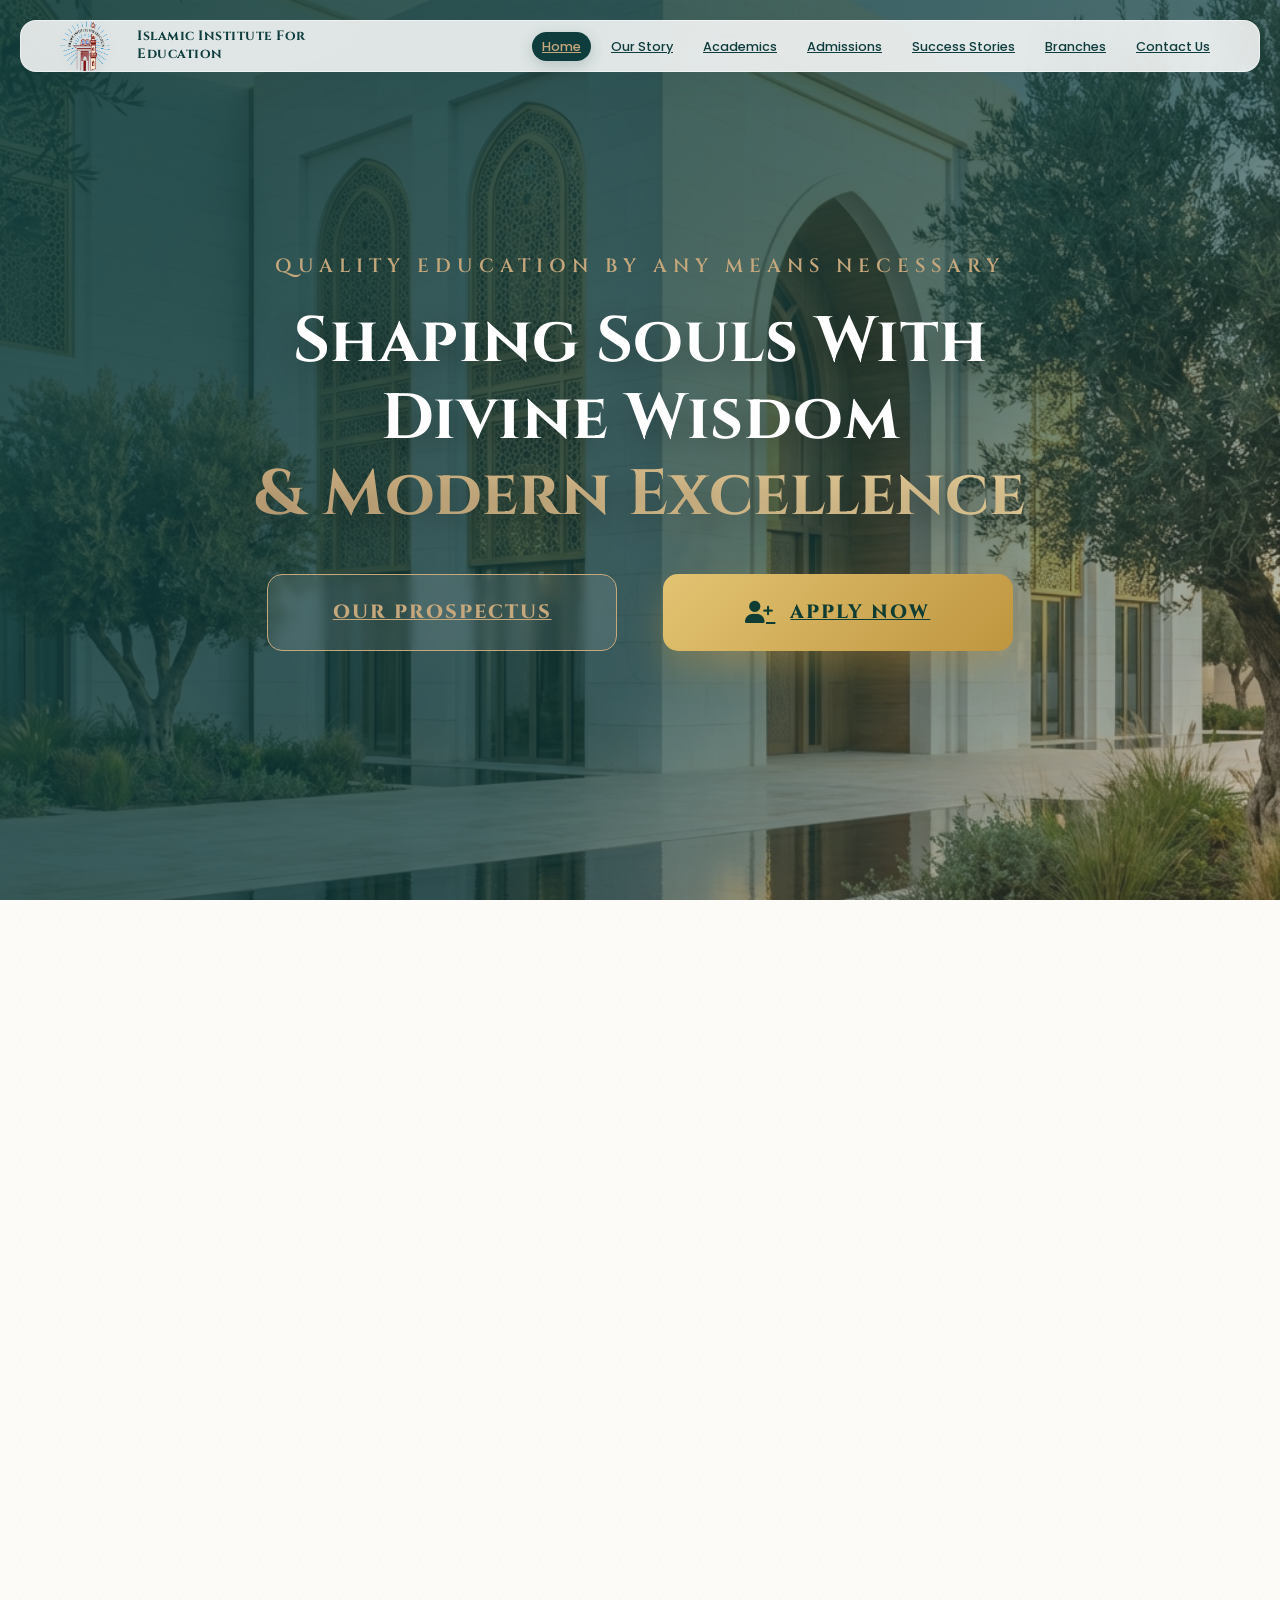
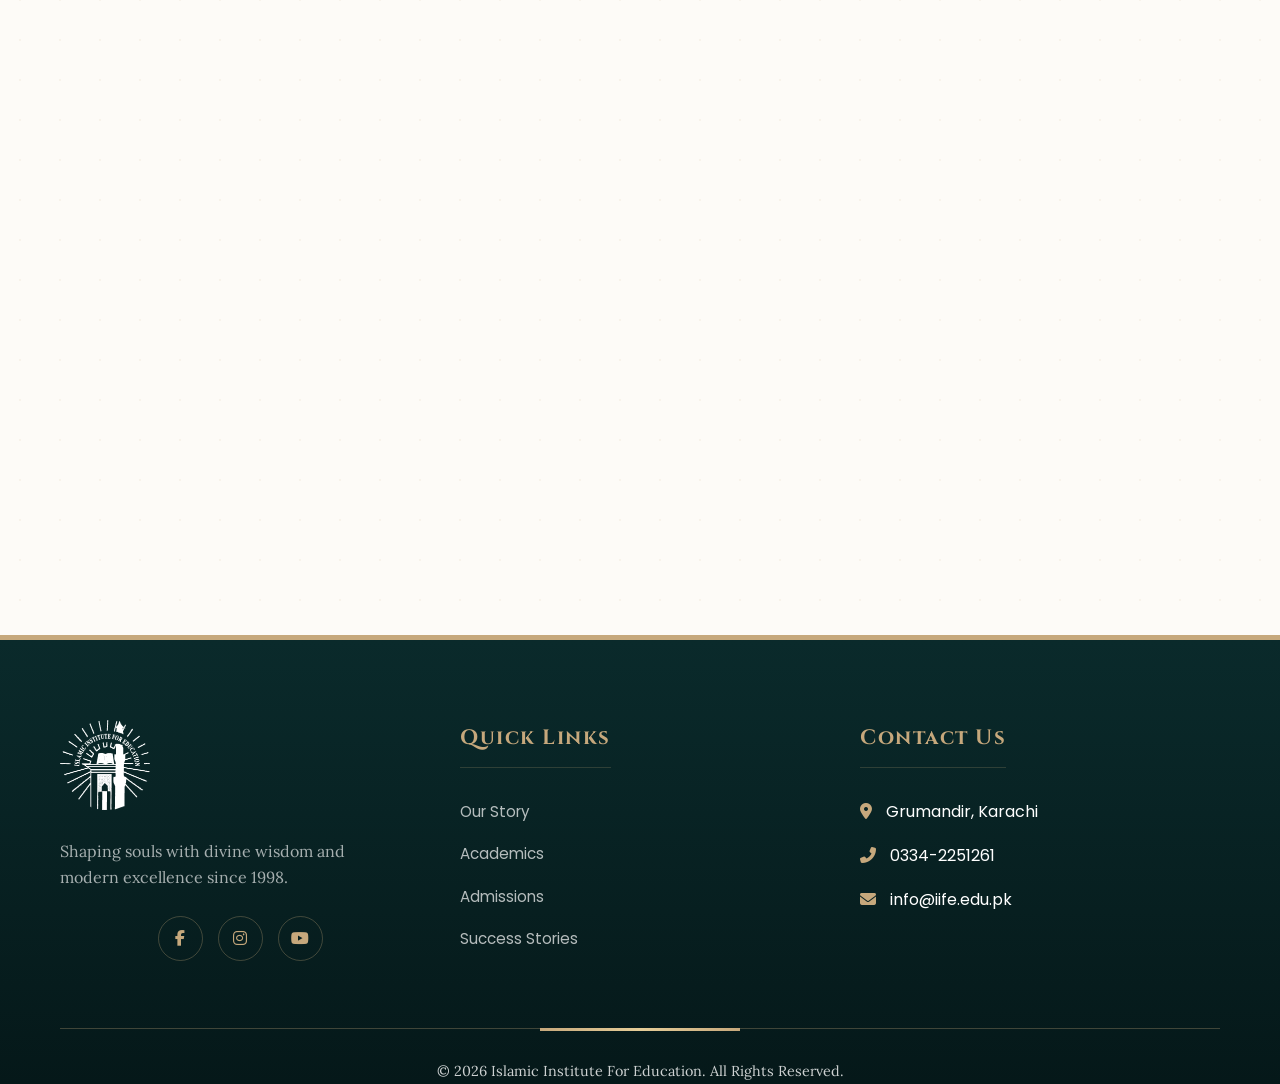
<file: index.html>
<!DOCTYPE html>
<html lang="en">

<head>
    <meta charset="UTF-8">
    <meta name="viewport" content="width=device-width, initial-scale=1.0">
    <title>Islamic Institute For Education | Official Portal</title>
    <link rel="stylesheet" href="css/style.css">
    <link rel="stylesheet" href="https://cdnjs.cloudflare.com/ajax/libs/font-awesome/6.4.0/css/all.min.css">
    <link href="https://unpkg.com/aos@2.3.1/dist/aos.css" rel="stylesheet">
</head>

<body>

    <!-- Floating Header -->
    <header class="main-header" id="mainHeader">
        <div class="container" style="display: flex; align-items: center; justify-content: space-between;">
            <div class="logo-area" style="display: flex; align-items: center;">
                <img src="images/logo-transparent.png" alt="IIFE Official Logo" class="logo-img">
                <div class="logo-text-group" style="padding-left: 15px;">
                    <h2 class="font-heritage" style="font-size: 1.4rem; margin: 0; color: var(--primary-main);">Islamic
                        Institute For Education
                    </h2>
                </div>
            </div>

            <div class="mobile-toggle">
                <span></span>
                <span></span>
                <span></span>
            </div>

            <nav class="nav-bar">
                <ul class="nav-links" style="padding: 0; margin: 0; gap: 10px;">
                    <li><a href="index.html" class="active">Home</a></li>
                    <li><a href="about.html">Our Story</a></li>
                    <li><a href="academics.html">Academics</a></li>
                    <li><a href="admission.html">Admissions</a></li>
                    <li><a href="testimonials.html">Success Stories</a></li>
                    <li><a href="branches.html">Branches</a></li>
                    <li><a href="contact.html">Contact Us</a></li>
                </ul>
            </nav>
        </div>
    </header>

    <!-- Cinematic Hero Section -->
    <section class="hero-section">
        <div class="hero-bg"></div>
        <div class="hero-overlay"></div>
        <div class="container hero-content" data-aos="fade-up">
            <p class="hero-motto">Quality education by any means necessary</p>
            <h1 class="hero-title">Shaping Souls With<br>Divine Wisdom<br><span class="text-gradient-gold">& Modern
                    Excellence</span></h1>
            <div style="display: flex; gap: 20px; justify-content: center; flex-wrap: wrap; margin-top: 40px;">
                <a href="about.html" class="btn-heritage btn-outline">Our Prospectus</a>
                <a href="admission.html" class="btn-heritage">
                    <i class="fas fa-user-plus"></i> Apply Now
                </a>
            </div>
        </div>
    </section>

    <!-- Welcome & Philosophy Combined -->
    <section class="welcome-section" style="padding: 100px 0; overflow: hidden;">
        <div class="pattern-overlay"></div>
        <div class="container">

            <!-- Welcome Block -->
            <div class="asymmetric-grid" style="margin-bottom: 120px;">
                <div data-aos="fade-right">
                    <h3
                        style="color: var(--primary-light); font-weight: 600; text-transform: uppercase; letter-spacing: 2px; margin-bottom: 10px;">
                        Assalam-o-Alaikum</h3>
                    <h2 class="font-heritage" style="font-size: 3.5rem; line-height: 1.1; margin-bottom: 30px;">
                        Welcome to <span class="text-gradient-primary">Islamic Institute For Education</span>
                    </h2>
                    <div class="font-classic"
                        style="font-size: 1.1rem; color: var(--text-secondary); margin-bottom: 40px;">
                        <p style="margin-bottom: 20px;">The staff, parents, and children of IIFE are very proud of our
                            school. We have produced this prospectus to give you all the information you need and help
                            you share our pride.</p>
                        <p>We are a beacon of learning where sacred wisdom meets modern excellence, cultivating souls
                            for a successful life here and hereafter.</p>
                    </div>
                    <a href="about.html" class="btn-heritage">
                        Explore Our Heritage <i class="fas fa-arrow-right" style="margin-left: 10px;"></i>
                    </a>
                </div>
                <div class="image-stack" data-aos="fade-left">
                    <img src="images/campus.png" alt="IIFE Campus" style="width: 100%; height: auto; display: block;">
                </div>
            </div>

            <!-- Philosophy Block -->
            <div class="asymmetric-grid reversed">
                <div class="image-stack" data-aos="fade-right">
                    <img src="images/students.png" alt="Students Learning"
                        style="width: 100%; height: auto; display: block;">
                </div>
                <div data-aos="fade-left">
                    <h2 class="font-heritage" style="font-size: 3rem; margin-bottom: 25px;">Our Sacred Mission</h2>
                    <p class="font-classic"
                        style="font-size: 1.1rem; color: var(--text-secondary); margin-bottom: 30px;">
                        At IIFE, we don't just teach; we cultivate. Our system of education has evolved meticulously by
                        our Advisory Board, keeping in view the intelligence levels, age, and spiritual needs of every
                        student.
                    </p>

                    <ul style="list-style: none;">
                        <li style="margin-bottom: 20px; display: flex; align-items: center; gap: 15px;">
                            <div
                                style="width: 40px; height: 40px; background: var(--secondary-gold); border-radius: 50%; display: flex; align-items: center; justify-content: center; flex-shrink: 0;">
                                <i class="fas fa-book-open" style="color: #fff;"></i>
                            </div>
                            <span class="font-heritage" style="font-size: 1.1rem;">Islamic & Global Knowledge
                                Integration</span>
                        </li>
                        <li style="margin-bottom: 20px; display: flex; align-items: center; gap: 15px;">
                            <div
                                style="width: 40px; height: 40px; background: var(--primary-main); border-radius: 50%; display: flex; align-items: center; justify-content: center; flex-shrink: 0;">
                                <i class="fas fa-heart" style="color: #fff;"></i>
                            </div>
                            <span class="font-heritage" style="font-size: 1.1rem;">Character Building (Tarbiyah)</span>
                        </li>
                        <li style="margin-bottom: 20px; display: flex; align-items: center; gap: 15px;">
                            <div
                                style="width: 40px; height: 40px; background: var(--primary-light); border-radius: 50%; display: flex; align-items: center; justify-content: center; flex-shrink: 0;">
                                <i class="fas fa-graduation-cap" style="color: #fff;"></i>
                            </div>
                            <span class="font-heritage" style="font-size: 1.1rem;">Modern Academic Standards</span>
                        </li>
                    </ul>
                </div>
            </div>

        </div>
    </section>

    <footer class="main-footer">
        <div class="container">
            <div style="display: grid; grid-template-columns: repeat(auto-fit, minmax(250px, 1fr)); gap: 40px;">
                <!-- Brand Column -->
                <div>
                    <img src="images/logo-transparent.png" alt="IIFE Logo"
                        style="height: 90px; margin-bottom: 20px; filter: brightness(0) invert(1);">
                    <p style="opacity: 0.8; line-height: 1.6;">Shaping souls with divine wisdom and<br>modern excellence
                        since 1998.</p>
                    <div class="footer-social">
                        <a href="#" class="social-icon"><i class="fab fa-facebook-f"></i></a>
                        <a href="#" class="social-icon"><i class="fab fa-instagram"></i></a>
                        <a href="#" class="social-icon"><i class="fab fa-youtube"></i></a>
                    </div>
                </div>

                <!-- Quick Links -->
                <div>
                    <h4>Quick Links</h4>
                    <ul class="footer-links">
                        <li><a href="about.html">Our Story</a></li>
                        <li><a href="academics.html">Academics</a></li>
                        <li><a href="admission.html">Admissions</a></li>
                        <li><a href="testimonials.html">Success Stories</a></li>
                    </ul>
                </div>

                <!-- Contact -->
                <div>
                    <h4>Contact Us</h4>
                    <ul class="footer-links">
                        <li><i class="fas fa-map-marker-alt"
                                style="color: var(--secondary-gold); margin-right: 10px;"></i> Grumandir, Karachi</li>
                        <li><i class="fas fa-phone-alt" style="color: var(--secondary-gold); margin-right: 10px;"></i>
                            0334-2251261</li>
                        <li><i class="fas fa-envelope" style="color: var(--secondary-gold); margin-right: 10px;"></i>
                            info@iife.edu.pk</li>
                    </ul>
                </div>
            </div>

            <div class="footer-bottom">
                <p>&copy; 2026 Islamic Institute For Education. All Rights Reserved.</p>
            </div>
        </div>
    </footer>

    <!-- Mobile Bottom App Bar -->
    <div class="mobile-app-bar">
        <a href="index.html" class="app-icon active">
            <i class="fas fa-home"></i>
            <span>Home</span>
        </a>
        <a href="admission.html" class="app-icon main-action">
            <i class="fas fa-plus"></i>
        </a>
        <a href="contact.html" class="app-icon">
            <i class="fas fa-envelope"></i>
            <span>Contact</span>
        </a>
    </div>

    <script src="https://unpkg.com/aos@2.3.1/dist/aos.js"></script>
    <script src="js/main.js"></script>
    <script>AOS.init();</script>
</body>

</html>
</file>
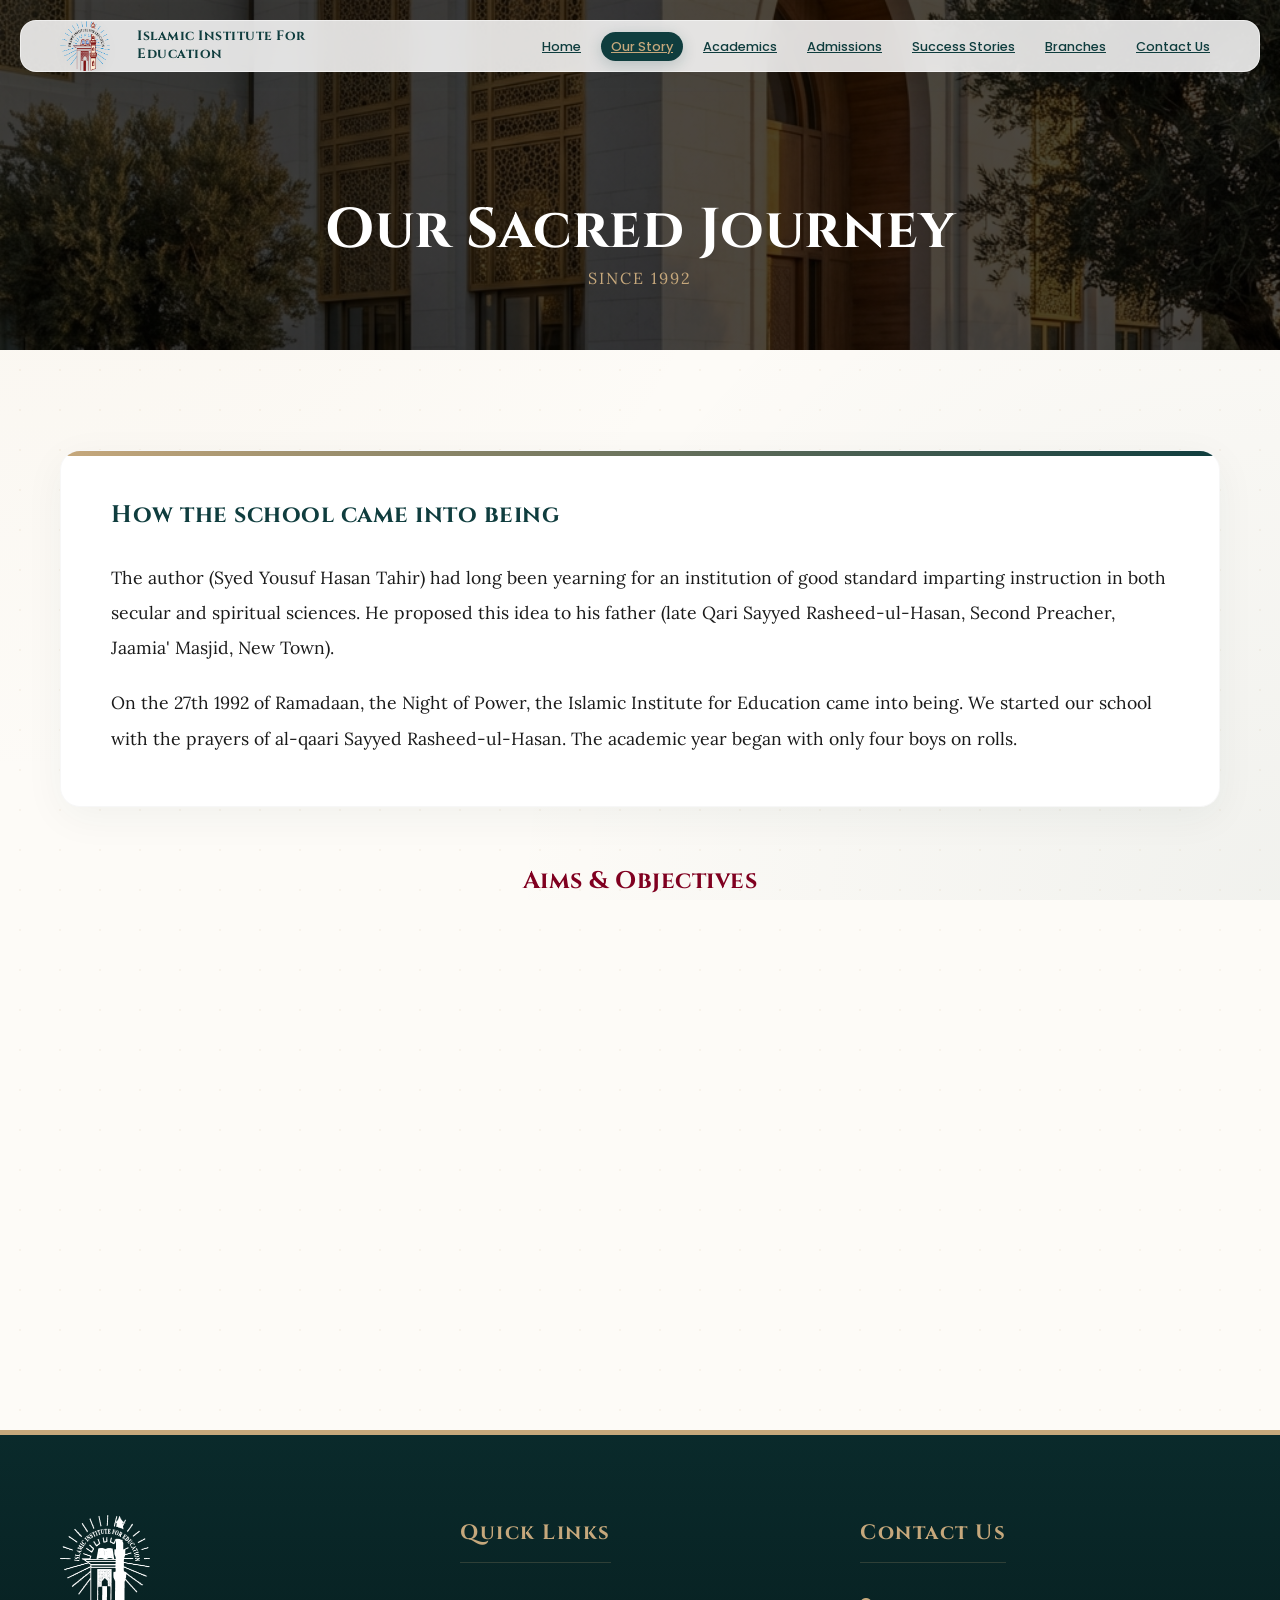
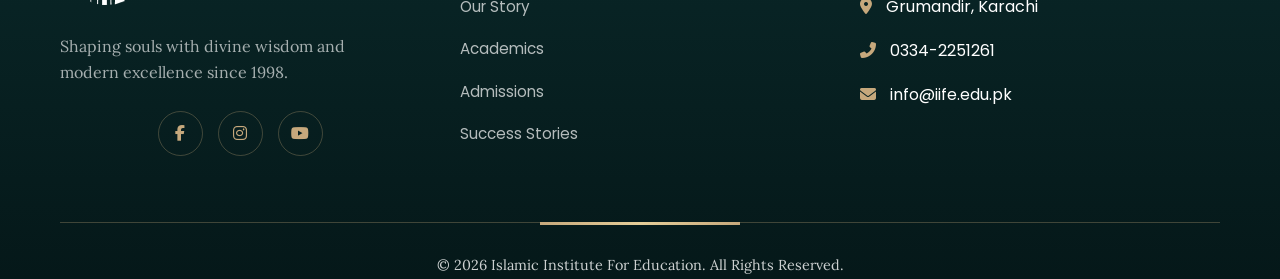
<file: about.html>
<!DOCTYPE html>
<html lang="en">

<head>
    <meta charset="UTF-8">
    <meta name="viewport" content="width=device-width, initial-scale=1.0">
    <title>Our Story | Islamic Institute For Education</title>
    <link rel="stylesheet" href="css/style.css">
    <link rel="stylesheet" href="https://cdnjs.cloudflare.com/ajax/libs/font-awesome/6.4.0/css/all.min.css">
    <link href="https://unpkg.com/aos@2.3.1/dist/aos.css" rel="stylesheet">
</head>

<body>

    <!-- Floating Header -->
    <header class="main-header" id="mainHeader">
        <div class="container" style="display: flex; align-items: center; justify-content: space-between;">
            <div class="logo-area" style="display: flex; align-items: center;">
                <img src="images/logo-transparent.png" alt="IIFE Official Logo" class="logo-img">
                <div class="logo-text-group" style="padding-left: 15px;">
                    <h2 class="font-heritage" style="font-size: 1.4rem; margin: 0; color: var(--primary-main);">Islamic
                        Institute For Education
                    </h2>
                </div>
            </div>

            <div class="mobile-toggle">
                <span></span>
                <span></span>
                <span></span>
            </div>

            <nav class="nav-bar">
                <ul class="nav-links" style="padding: 0; margin: 0; gap: 10px;">
                    <li><a href="index.html">Home</a></li>
                    <li><a href="about.html" class="active">Our Story</a></li>
                    <li><a href="academics.html">Academics</a></li>
                    <li><a href="admission.html">Admissions</a></li>
                    <li><a href="testimonials.html">Success Stories</a></li>
                    <li><a href="branches.html">Branches</a></li>
                    <li><a href="contact.html">Contact Us</a></li>
                </ul>
            </nav>
        </div>
    </header>

    <section class="page-header"
        style="background: linear-gradient(rgba(0,0,0,0.7), rgba(0,0,0,0.7)), url('images/hero.png') center/cover; height: 350px; display: flex; align-items: center; justify-content: center; color: #fff; text-align: center;">
        <div>
            <h1 class="font-heritage" style="color: #fff !important; font-size: 3.5rem;">Our Sacred Journey</h1>
            <p class="font-classic" style="color: var(--accent-gold); letter-spacing: 2px;">SINCE 1992</p>
        </div>
    </section>

    <!-- History Content -->
    <section class="history-content">
        <div class="pattern-overlay"></div>
        <div class="container">
            <div class="heritage-card" data-aos="fade-up">
                <h2 class="font-heritage" style="margin-bottom: 30px;">How the school came into being</h2>
                <div class="font-classic" style="font-size: 1.1rem; line-height: 2;">
                    <p>The author (Syed Yousuf Hasan Tahir) had long been yearning for an institution of good standard
                        imparting instruction in both secular and spiritual sciences. He proposed this idea to his
                        father (late Qari Sayyed Rasheed-ul-Hasan, Second Preacher, Jaamia' Masjid, New Town).</p>
                    <p style="margin-top: 20px;">On the 27th 1992 of Ramadaan, the Night of Power, the Islamic Institute
                        for Education came into being. We started our school with the prayers of al-qaari Sayyed
                        Rasheed-ul-Hasan. The academic year began with only four boys on rolls.</p>
                </div>
            </div>

            <!-- Redesigned Objectives Section -->
            <div style="margin-top: 60px;">
                <h2 class="font-heritage"
                    style="text-align: center; margin-bottom: 40px; color: var(--primary-maroon);">Aims & Objectives
                </h2>
                <div style="display: grid; grid-template-columns: repeat(2, 1fr); gap: 30px;">
                    <div class="heritage-card" style="border-top-color: var(--accent-gold); padding: 40px;"
                        data-aos="fade-up">
                        <h3 class="font-heritage" style="margin-bottom: 20px;"><i class="fas fa-globe-americas"
                                style="color: var(--accent-gold); margin-right: 15px;"></i>Global Outreach</h3>
                        <p class="font-classic">To promote Islamic education all over the world, bridging the gap
                            between sacred wisdom and modern knowledge.</p>
                    </div>
                    <div class="heritage-card" style="border-top-color: var(--primary-green); padding: 40px;"
                        data-aos="fade-up" data-aos-delay="100">
                        <h3 class="font-heritage" style="margin-bottom: 20px;"><i class="fas fa-hands-holding"
                                style="color: var(--primary-green); margin-right: 15px;"></i>Equal Opportunity</h3>
                        <p class="font-classic">To provide opportunities of education for all, regardless of background,
                            ensuring every soul has access to learning.</p>
                    </div>
                    <div class="heritage-card" style="border-top-color: var(--primary-maroon); padding: 40px;"
                        data-aos="fade-up" data-aos-delay="200">
                        <h3 class="font-heritage" style="margin-bottom: 20px;"><i class="fas fa-arrow-trend-up"
                                style="color: var(--primary-maroon); margin-right: 15px;"></i>Academic Uplift</h3>
                        <p class="font-classic">To work tirelessly for the educational uplift of our community through
                            rigorous standards and spiritual Tarbiyah.</p>
                    </div>
                    <div class="heritage-card" style="border-top-color: var(--accent-gold); padding: 40px;"
                        data-aos="fade-up" data-aos-delay="300">
                        <h3 class="font-heritage" style="margin-bottom: 20px;"><i class="fas fa-trophy"
                                style="color: var(--accent-gold); margin-right: 15px;"></i>Healthy Competition</h3>
                        <p class="font-classic">To arrange competitions in every field of education to foster
                            excellence, confidence, and character in students.</p>
                    </div>
                </div>
            </div>
        </div>
    </section>

    <footer class="main-footer">
        <div class="container">
            <div style="display: grid; grid-template-columns: repeat(auto-fit, minmax(250px, 1fr)); gap: 40px;">
                <!-- Brand Column -->
                <div>
                    <img src="images/logo-transparent.png" alt="IIFE Logo"
                        style="height: 90px; margin-bottom: 20px; filter: brightness(0) invert(1);">
                    <p style="opacity: 0.8; line-height: 1.6;">Shaping souls with divine wisdom and<br>modern excellence
                        since 1998.</p>
                    <div class="footer-social">
                        <a href="#" class="social-icon"><i class="fab fa-facebook-f"></i></a>
                        <a href="#" class="social-icon"><i class="fab fa-instagram"></i></a>
                        <a href="#" class="social-icon"><i class="fab fa-youtube"></i></a>
                    </div>
                </div>

                <!-- Quick Links -->
                <div>
                    <h4>Quick Links</h4>
                    <ul class="footer-links">
                        <li><a href="about.html">Our Story</a></li>
                        <li><a href="academics.html">Academics</a></li>
                        <li><a href="admission.html">Admissions</a></li>
                        <li><a href="testimonials.html">Success Stories</a></li>
                    </ul>
                </div>

                <!-- Contact -->
                <div>
                    <h4>Contact Us</h4>
                    <ul class="footer-links">
                        <li><i class="fas fa-map-marker-alt"
                                style="color: var(--secondary-gold); margin-right: 10px;"></i> Grumandir, Karachi</li>
                        <li><i class="fas fa-phone-alt" style="color: var(--secondary-gold); margin-right: 10px;"></i>
                            0334-2251261</li>
                        <li><i class="fas fa-envelope" style="color: var(--secondary-gold); margin-right: 10px;"></i>
                            info@iife.edu.pk</li>
                    </ul>
                </div>
            </div>

            <div class="footer-bottom">
                <p>&copy; 2026 Islamic Institute For Education. All Rights Reserved.</p>
            </div>
        </div>
    </footer>

    <!-- Mobile Bottom App Bar -->
    <div class="mobile-app-bar">
        <a href="index.html" class="app-icon">
            <i class="fas fa-home"></i>
            <span>Home</span>
        </a>
        <a href="admission.html" class="app-icon main-action">
            <i class="fas fa-plus"></i>
        </a>
        <a href="contact.html" class="app-icon">
            <i class="fas fa-envelope"></i>
            <span>Contact</span>
        </a>
    </div>

    <script src="https://unpkg.com/aos@2.3.1/dist/aos.js"></script>
    <script src="js/main.js"></script>
    <script>AOS.init();</script>
</body>

</html>
</file>
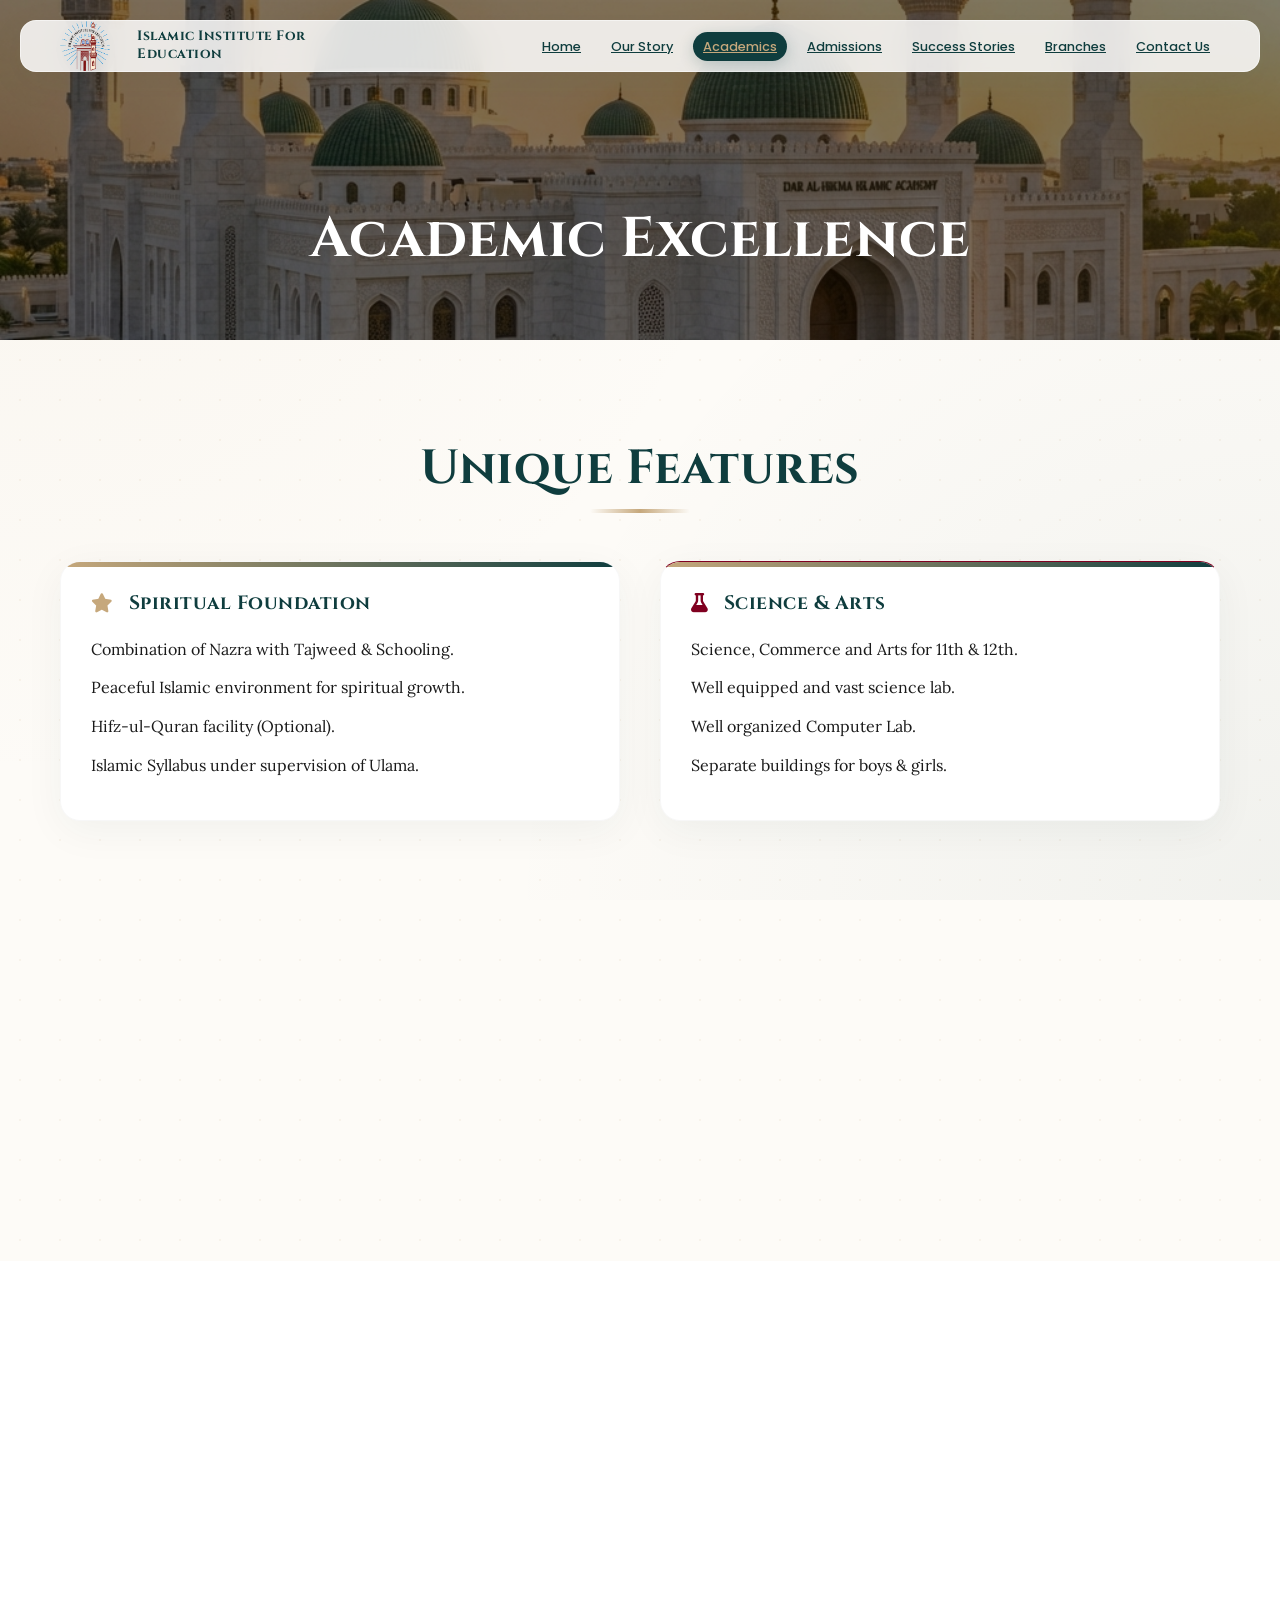
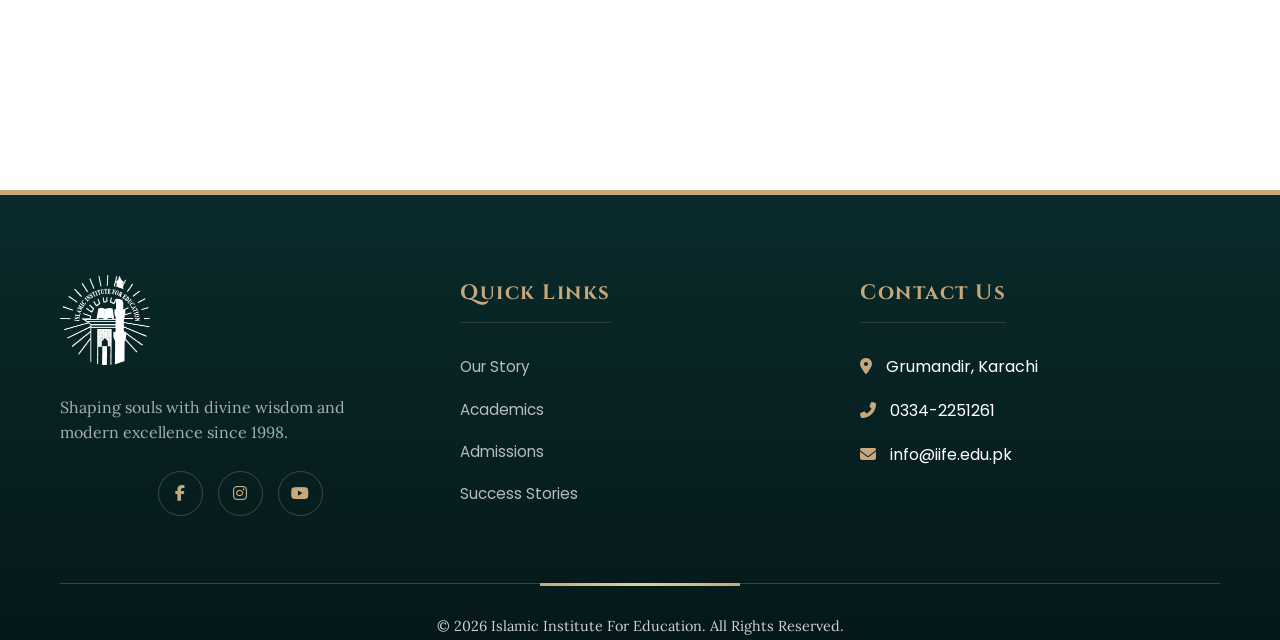
<file: academics.html>
<!DOCTYPE html>
<html lang="en">

<head>
    <meta charset="UTF-8">
    <meta name="viewport" content="width=device-width, initial-scale=1.0">
    <title>Academics | Islamic Institute For Education</title>
    <link rel="stylesheet" href="css/style.css">
    <link rel="stylesheet" href="https://cdnjs.cloudflare.com/ajax/libs/font-awesome/6.4.0/css/all.min.css">
    <link href="https://unpkg.com/aos@2.3.1/dist/aos.css" rel="stylesheet">
</head>

<body>

    <!-- Floating Header -->
    <header class="main-header" id="mainHeader">
        <div class="container" style="display: flex; align-items: center; justify-content: space-between;">
            <div class="logo-area" style="display: flex; align-items: center;">
                <img src="images/logo-transparent.png" alt="IIFE Official Logo" class="logo-img">
                <div class="logo-text-group" style="padding-left: 15px;">
                    <h2 class="font-heritage" style="font-size: 1.4rem; margin: 0; color: var(--primary-main);">Islamic
                        Institute For Education
                    </h2>
                </div>
            </div>

            <div class="mobile-toggle">
                <span></span>
                <span></span>
                <span></span>
            </div>

            <nav class="nav-bar">
                <ul class="nav-links" style="padding: 0; margin: 0; gap: 10px;">
                    <li><a href="index.html">Home</a></li>
                    <li><a href="about.html">Our Story</a></li>
                    <li><a href="academics.html" class="active">Academics</a></li>
                    <li><a href="admission.html">Admissions</a></li>
                    <li><a href="testimonials.html">Success Stories</a></li>
                    <li><a href="branches.html">Branches</a></li>
                    <li><a href="contact.html">Contact Us</a></li>
                </ul>
            </nav>
        </div>
    </header>

    <section class="page-header"
        style="background: linear-gradient(rgba(0,0,0,0.5), rgba(0,0,0,0.5)), url('images/campus.png') center/cover; height: 300px; display: flex; align-items: center; justify-content: center; color: #fff;">
        <h1 class="font-heritage" style="color: #fff !important; font-size: 3.5rem;">Academic Excellence</h1>
    </section>

    <!-- Features List Redesigned -->
    <section class="features-section">
        <div class="pattern-overlay"></div>
        <div class="container">
            <h2 class="section-title font-heritage">Unique Features</h2>
            <div class="features-grid-2">
                <!-- Feature Cards -->
                <div class="heritage-card" style="padding: 30px;" data-aos="fade-up">
                    <h3 class="font-heritage"
                        style="font-size: 1.2rem; display: flex; align-items: center; gap: 15px; margin-bottom: 20px;">
                        <i class="fas fa-star" style="color: var(--accent-gold);"></i>
                        Spiritual Foundation
                    </h3>
                    <ul class="font-classic" style="list-style: none; padding-left: 0;">
                        <li style="margin-bottom: 10px;">Combination of Nazra with Tajweed & Schooling.</li>
                        <li style="margin-bottom: 10px;">Peaceful Islamic environment for spiritual growth.</li>
                        <li style="margin-bottom: 10px;">Hifz-ul-Quran facility (Optional).</li>
                        <li style="margin-bottom: 10px;">Islamic Syllabus under supervision of Ulama.</li>
                    </ul>
                </div>

                <div class="heritage-card" style="padding: 30px; border-top-color: var(--primary-maroon);"
                    data-aos="fade-up" data-aos-delay="100">
                    <h3 class="font-heritage"
                        style="font-size: 1.2rem; display: flex; align-items: center; gap: 15px; margin-bottom: 20px;">
                        <i class="fas fa-flask" style="color: var(--primary-maroon);"></i>
                        Science & Arts
                    </h3>
                    <ul class="font-classic" style="list-style: none; padding-left: 0;">
                        <li style="margin-bottom: 10px;">Science, Commerce and Arts for 11th & 12th.</li>
                        <li style="margin-bottom: 10px;">Well equipped and vast science lab.</li>
                        <li style="margin-bottom: 10px;">Well organized Computer Lab.</li>
                        <li style="margin-bottom: 10px;">Separate buildings for boys & girls.</li>
                    </ul>
                </div>

                <div class="heritage-card" style="padding: 30px; border-top-color: var(--primary-green);"
                    data-aos="fade-up" data-aos-delay="200">
                    <h3 class="font-heritage"
                        style="font-size: 1.2rem; display: flex; align-items: center; gap: 15px; margin-bottom: 20px;">
                        <i class="fas fa-feather-pointed" style="color: var(--primary-green);"></i>
                        Artistic Skills
                    </h3>
                    <ul class="font-classic" style="list-style: none; padding-left: 0;">
                        <li style="margin-bottom: 10px;">Special classes for Calligraphy.</li>
                        <li style="margin-bottom: 10px;">Teaching of Journalism.</li>
                        <li style="margin-bottom: 10px;">Monthly publication of "Al-Nujoom".</li>
                        <li style="margin-bottom: 10px;">Weekly speech competitions.</li>
                    </ul>
                </div>

                <div class="heritage-card" style="padding: 30px; border-top-color: var(--primary-light);"
                    data-aos="fade-up" data-aos-delay="300">
                    <h3 class="font-heritage"
                        style="font-size: 1.2rem; display: flex; align-items: center; gap: 15px; margin-bottom: 20px;">
                        <i class="fas fa-microchip" style="color: var(--primary-light);"></i>
                        Artificial Intelligence
                    </h3>
                    <ul class="font-classic" style="list-style: none; padding-left: 0;">
                        <li style="margin-bottom: 10px;">Introduction to AI & Robotics.</li>
                        <li style="margin-bottom: 10px;">Modern Computer Lab with smart tools.</li>
                        <li style="margin-bottom: 10px;">Coding & Logic building classes.</li>
                        <li style="margin-bottom: 10px;">Preparing students for the Digital Age.</li>
                    </ul>
                </div>
            </div>
        </div>
    </section>

    <!-- Co-Curricular & Visits -->
    <section class="activities-section" style="background: #fff; padding-top: 0;">
        <div class="container">
            <div style="background: linear-gradient(135deg, var(--primary-main) 0%, #08292A 100%); color: #fff; padding: 60px; border-radius: 12px; box-shadow: 20px 20px 0 rgba(198, 168, 124, 0.2); border: 1px solid rgba(255,255,255,0.1);"
                data-aos="zoom-in">
                <h2 class="font-heritage"
                    style="color: #fff !important; text-align: center; margin-bottom: 40px; text-shadow: 0 4px 10px rgba(0,0,0,0.3);">
                    Co-Curricular & Visits</h2>
                <div style="display: grid; grid-template-columns: 1fr 1fr; gap: 40px;">
                    <div>
                        <h4 class="font-heritage"
                            style="color: var(--secondary-gold); margin-bottom: 25px; font-size: 1.4rem; border-bottom: 1px solid rgba(198, 168, 124, 0.3); padding-bottom: 10px; display: inline-block;">
                            Competitions
                        </h4>
                        <ul class="font-classic" style="color: rgba(255, 255, 255, 0.9); list-style: none; padding: 0;">
                            <li style="margin-bottom: 15px; display: flex; align-items: center;"><i
                                    class="fas fa-trophy"
                                    style="color: var(--secondary-gold); margin-right: 12px; font-size: 0.9rem;"></i>
                                Science & Math Exhibition</li>
                            <li style="margin-bottom: 15px; display: flex; align-items: center;"><i
                                    class="fas fa-pen-nib"
                                    style="color: var(--secondary-gold); margin-right: 12px; font-size: 0.9rem;"></i>
                                Writing (Eng/Urdu/Arb)</li>
                            <li style="margin-bottom: 15px; display: flex; align-items: center;"><i
                                    class="fas fa-microphone"
                                    style="color: var(--secondary-gold); margin-right: 12px; font-size: 0.9rem;"></i>
                                Spelling & Speech</li>
                            <li style="margin-bottom: 15px; display: flex; align-items: center;"><i
                                    class="fas fa-hands-praying"
                                    style="color: var(--secondary-gold); margin-right: 12px; font-size: 0.9rem;"></i>
                                Hadees/Dua Competition</li>
                        </ul>
                    </div>
                    <div>
                        <h4 class="font-heritage"
                            style="color: var(--secondary-gold); margin-bottom: 25px; font-size: 1.4rem; border-bottom: 1px solid rgba(198, 168, 124, 0.3); padding-bottom: 10px; display: inline-block;">
                            Visits</h4>
                        <ul class="font-classic" style="color: rgba(255, 255, 255, 0.9); list-style: none; padding: 0;">
                            <li style="margin-bottom: 15px; display: flex; align-items: center;"><i class="fas fa-paw"
                                    style="color: var(--secondary-gold); margin-right: 12px; font-size: 0.9rem;"></i>
                                Zoo (Gardens)</li>
                            <li style="margin-bottom: 15px; display: flex; align-items: center;"><i
                                    class="fas fa-anchor"
                                    style="color: var(--secondary-gold); margin-right: 12px; font-size: 0.9rem;"></i>
                                PNS Museum</li>
                            <li style="margin-bottom: 15px; display: flex; align-items: center;"><i class="fas fa-plane"
                                    style="color: var(--secondary-gold); margin-right: 12px; font-size: 0.9rem;"></i>
                                PAF Museum</li>
                            <li style="margin-bottom: 15px; display: flex; align-items: center;"><i class="fas fa-star"
                                    style="color: var(--secondary-gold); margin-right: 12px; font-size: 0.9rem;"></i>
                                PIA Planetarium</li>
                        </ul>
                    </div>
                </div>
            </div>
        </div>
    </section>

    <footer class="main-footer">
        <div class="container">
            <div style="display: grid; grid-template-columns: repeat(auto-fit, minmax(250px, 1fr)); gap: 40px;">
                <!-- Brand Column -->
                <div>
                    <img src="images/logo-transparent.png" alt="IIFE Logo"
                        style="height: 90px; margin-bottom: 20px; filter: brightness(0) invert(1);">
                    <p style="opacity: 0.8; line-height: 1.6;">Shaping souls with divine wisdom and<br>modern excellence
                        since 1998.</p>
                    <div class="footer-social">
                        <a href="#" class="social-icon"><i class="fab fa-facebook-f"></i></a>
                        <a href="#" class="social-icon"><i class="fab fa-instagram"></i></a>
                        <a href="#" class="social-icon"><i class="fab fa-youtube"></i></a>
                    </div>
                </div>

                <!-- Quick Links -->
                <div>
                    <h4>Quick Links</h4>
                    <ul class="footer-links">
                        <li><a href="about.html">Our Story</a></li>
                        <li><a href="academics.html">Academics</a></li>
                        <li><a href="admission.html">Admissions</a></li>
                        <li><a href="testimonials.html">Success Stories</a></li>
                    </ul>
                </div>

                <!-- Contact -->
                <div>
                    <h4>Contact Us</h4>
                    <ul class="footer-links">
                        <li><i class="fas fa-map-marker-alt"
                                style="color: var(--secondary-gold); margin-right: 10px;"></i> Grumandir, Karachi</li>
                        <li><i class="fas fa-phone-alt" style="color: var(--secondary-gold); margin-right: 10px;"></i>
                            0334-2251261</li>
                        <li><i class="fas fa-envelope" style="color: var(--secondary-gold); margin-right: 10px;"></i>
                            info@iife.edu.pk</li>
                    </ul>
                </div>
            </div>

            <div class="footer-bottom">
                <p>&copy; 2026 Islamic Institute For Education. All Rights Reserved.</p>
            </div>
        </div>
    </footer>

    <!-- Mobile Bottom App Bar -->
    <div class="mobile-app-bar">
        <a href="index.html" class="app-icon">
            <i class="fas fa-home"></i>
            <span>Home</span>
        </a>
        <a href="admission.html" class="app-icon main-action">
            <i class="fas fa-plus"></i>
        </a>
        <a href="contact.html" class="app-icon">
            <i class="fas fa-envelope"></i>
            <span>Contact</span>
        </a>
    </div>

    <script src="https://unpkg.com/aos@2.3.1/dist/aos.js"></script>
    <script src="js/main.js"></script>
    <script>AOS.init();</script>
</body>

</html>
</file>
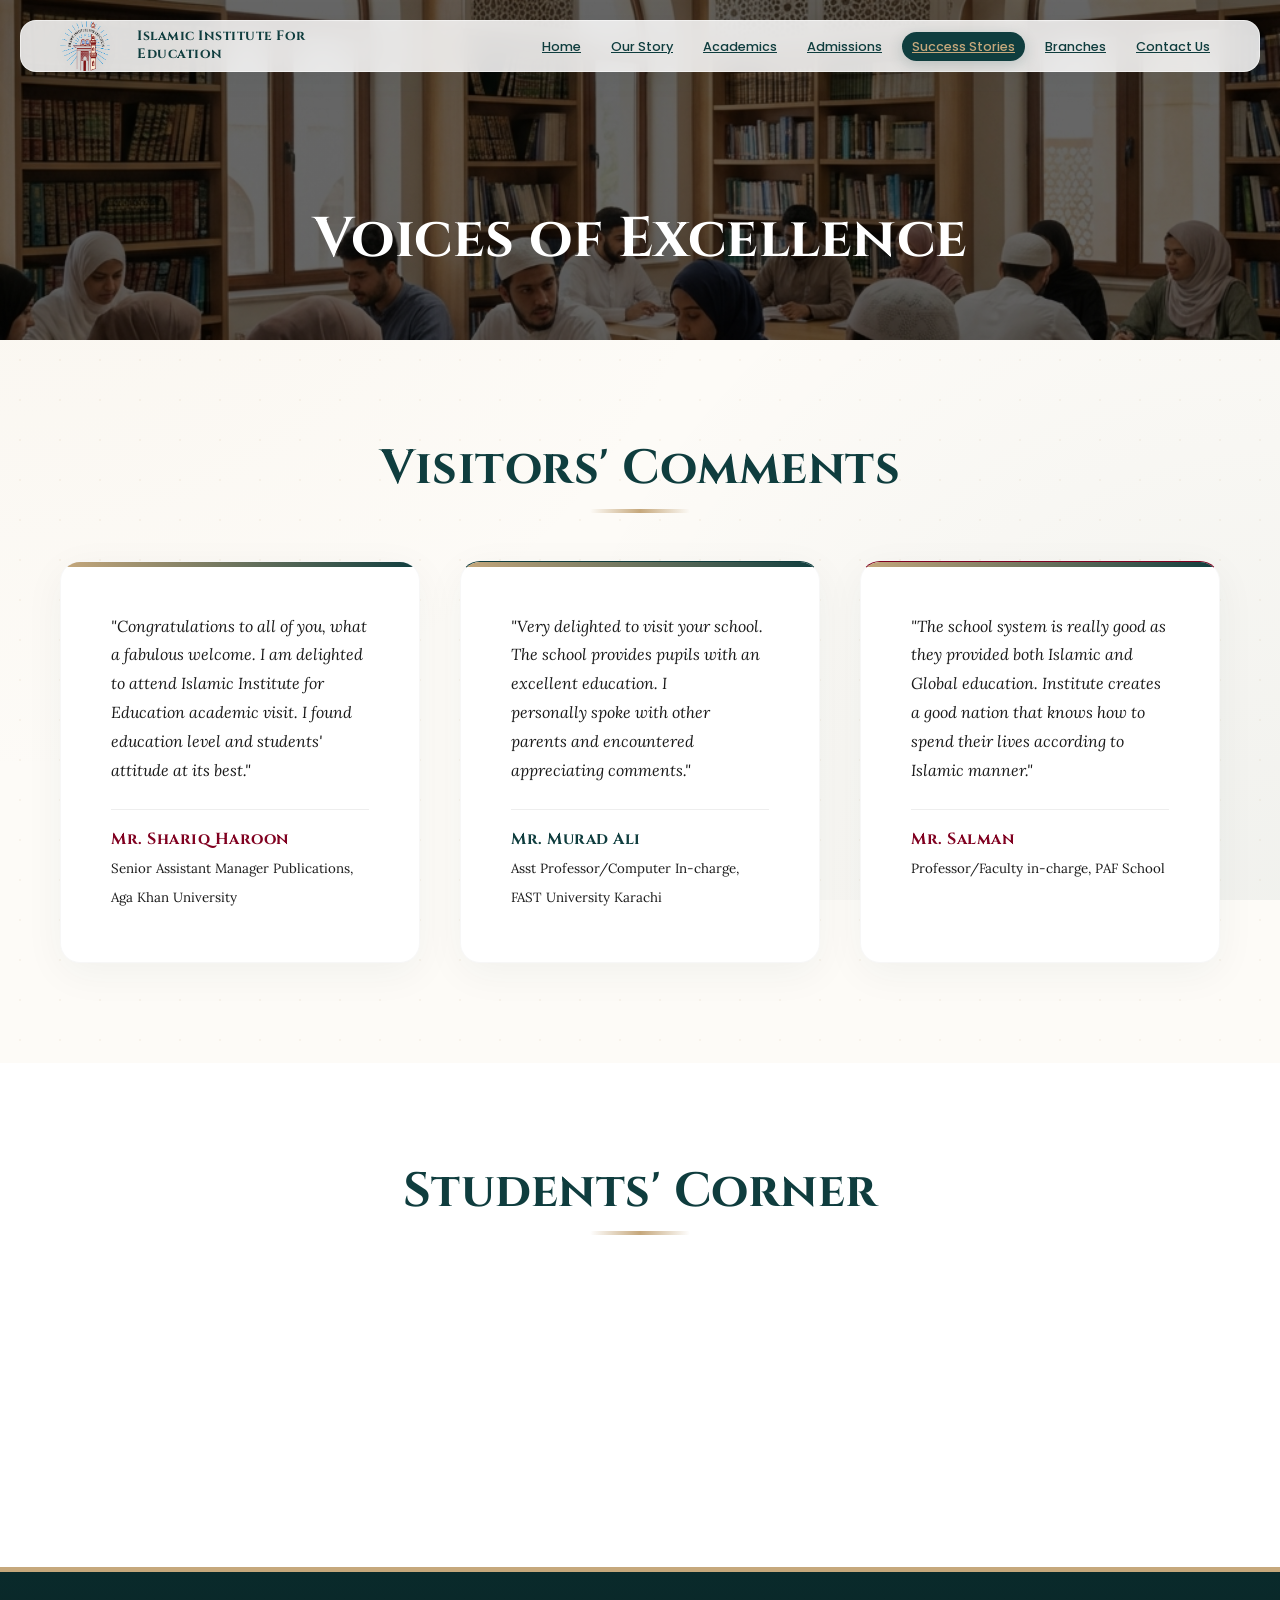
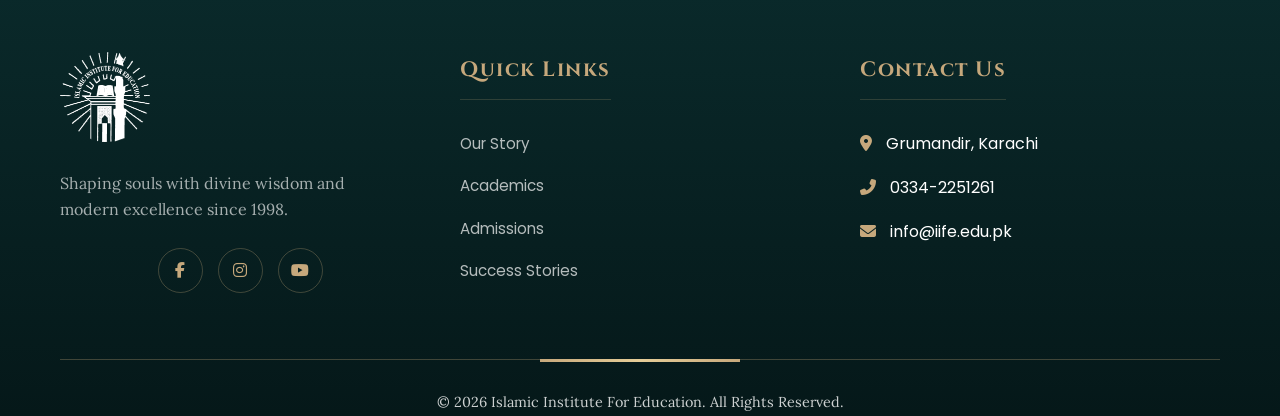
<file: testimonials.html>
<!DOCTYPE html>
<html lang="en">

<head>
    <meta charset="UTF-8">
    <meta name="viewport" content="width=device-width, initial-scale=1.0">
    <title>Success Stories | Islamic Institute For Education</title>
    <link rel="stylesheet" href="css/style.css">
    <link rel="stylesheet" href="https://cdnjs.cloudflare.com/ajax/libs/font-awesome/6.4.0/css/all.min.css">
    <link href="https://unpkg.com/aos@2.3.1/dist/aos.css" rel="stylesheet">
</head>

<body>

    <!-- Floating Header -->
    <header class="main-header" id="mainHeader">
        <div class="container" style="display: flex; align-items: center; justify-content: space-between;">
            <div class="logo-area" style="display: flex; align-items: center;">
                <img src="images/logo-transparent.png" alt="IIFE Official Logo" class="logo-img">
                <div class="logo-text-group" style="padding-left: 15px;">
                    <h2 class="font-heritage" style="font-size: 1.4rem; margin: 0; color: var(--primary-main);">Islamic
                        Institute For Education
                    </h2>
                </div>
            </div>

            <div class="mobile-toggle">
                <span></span>
                <span></span>
                <span></span>
            </div>

            <nav class="nav-bar">
                <ul class="nav-links" style="padding: 0; margin: 0; gap: 10px;">
                    <li><a href="index.html">Home</a></li>
                    <li><a href="about.html">Our Story</a></li>
                    <li><a href="academics.html">Academics</a></li>
                    <li><a href="admission.html">Admissions</a></li>
                    <li><a href="testimonials.html" class="active">Success Stories</a></li>
                    <li><a href="branches.html">Branches</a></li>
                    <li><a href="contact.html">Contact Us</a></li>
                </ul>
            </nav>
        </div>
    </header>

    <section class="page-header"
        style="background: linear-gradient(rgba(0,0,0,0.6), rgba(0,0,0,0.6)), url('images/students.png') center/cover; height: 300px; display: flex; align-items: center; justify-content: center; color: #fff;">
        <h1 class="font-heritage" style="color: #fff !important; font-size: 3.5rem;">Voices of Excellence</h1>
    </section>

    <!-- Testimonials Section -->
    <section class="testimonials-section">
        <div class="pattern-overlay"></div>
        <div class="container">
            <h2 class="section-title font-heritage">Visitors' Comments</h2>
            <div style="display: grid; grid-template-columns: repeat(auto-fit, minmax(350px, 1fr)); gap: 40px;">

                <div class="heritage-card" data-aos="fade-up">
                    <p class="font-classic" style="font-style: italic; margin-bottom: 25px; line-height: 1.8;">
                        "Congratulations to all of you, what a fabulous welcome. I am delighted to attend Islamic
                        Institute for Education academic visit. I found education level and students' attitude at its
                        best."</p>
                    <div style="border-top: 1px solid #eee; padding-top: 15px;">
                        <strong class="font-heritage" style="color: var(--primary-maroon);">Mr. Shariq
                            Haroon</strong><br>
                        <small class="font-classic">Senior Assistant Manager Publications, Aga Khan University</small>
                    </div>
                </div>

                <div class="heritage-card" style="border-top-color: var(--primary-green);" data-aos="fade-up"
                    data-aos-delay="100">
                    <p class="font-classic" style="font-style: italic; margin-bottom: 25px; line-height: 1.8;">"Very
                        delighted to visit your school. The school provides pupils with an excellent education. I
                        personally spoke with other parents and encountered appreciating comments."</p>
                    <div style="border-top: 1px solid #eee; padding-top: 15px;">
                        <strong class="font-heritage" style="color: var(--primary-green);">Mr. Murad Ali</strong><br>
                        <small class="font-classic">Asst Professor/Computer In-charge, FAST University Karachi</small>
                    </div>
                </div>

                <div class="heritage-card" style="border-top-color: var(--primary-maroon);" data-aos="fade-up"
                    data-aos-delay="200">
                    <p class="font-classic" style="font-style: italic; margin-bottom: 25px; line-height: 1.8;">"The
                        school system is really good as they provided both Islamic and Global education. Institute
                        creates a good nation that knows how to spend their lives according to Islamic manner."</p>
                    <div style="border-top: 1px solid #eee; padding-top: 15px;">
                        <strong class="font-heritage" style="color: var(--primary-maroon);">Mr. Salman</strong><br>
                        <small class="font-classic">Professor/Faculty in-charge, PAF School</small>
                    </div>
                </div>

            </div>
        </div>
    </section>

    <!-- Students' Corner Section -->
    <section class="students-section" style="background: #fff;">
        <div class="container">
            <h2 class="section-title font-heritage">Students' Corner</h2>
            <div style="display: grid; grid-template-columns: repeat(2, 1fr); gap: 50px;">

                <div style="border-left: 5px solid var(--accent-gold); padding-left: 30px;" data-aos="fade-right">
                    <p class="font-classic">"It's my privilege that I am among the first group who had completed Hifz
                        and SSC from Islamic Institute for Education. I am very much grateful to my Principal and my
                        beloved teachers who helped me a lot during my academic period."</p>
                    <h4 class="font-heritage" style="margin-top: 20px;">Mufti Syed Muzammil Hassan</h4>
                </div>

                <div style="border-left: 5px solid var(--primary-green); padding-left: 30px;" data-aos="fade-left">
                    <p class="font-classic">"My teachers provided such foundations that help me in discovering myself
                        along with what the people aspect from me. I spent nearly 10 years of my life in this
                        institution, in return I feel good and more importantly satisfied whatever I achieved."</p>
                    <h4 class="font-heritage" style="margin-top: 20px;">Mufti Saad Zubiar</h4>
                    <small class="font-classic">MBA, IQRA University</small>
                </div>

            </div>
        </div>
    </section>

    <footer class="main-footer">
        <div class="container">
            <div style="display: grid; grid-template-columns: repeat(auto-fit, minmax(250px, 1fr)); gap: 40px;">
                <!-- Brand Column -->
                <div>
                    <img src="images/logo-transparent.png" alt="IIFE Logo"
                        style="height: 90px; margin-bottom: 20px; filter: brightness(0) invert(1);">
                    <p style="opacity: 0.8; line-height: 1.6;">Shaping souls with divine wisdom and<br>modern excellence
                        since 1998.</p>
                    <div class="footer-social">
                        <a href="#" class="social-icon"><i class="fab fa-facebook-f"></i></a>
                        <a href="#" class="social-icon"><i class="fab fa-instagram"></i></a>
                        <a href="#" class="social-icon"><i class="fab fa-youtube"></i></a>
                    </div>
                </div>

                <!-- Quick Links -->
                <div>
                    <h4>Quick Links</h4>
                    <ul class="footer-links">
                        <li><a href="about.html">Our Story</a></li>
                        <li><a href="academics.html">Academics</a></li>
                        <li><a href="admission.html">Admissions</a></li>
                        <li><a href="testimonials.html">Success Stories</a></li>
                    </ul>
                </div>

                <!-- Contact -->
                <div>
                    <h4>Contact Us</h4>
                    <ul class="footer-links">
                        <li><i class="fas fa-map-marker-alt"
                                style="color: var(--secondary-gold); margin-right: 10px;"></i> Grumandir, Karachi</li>
                        <li><i class="fas fa-phone-alt" style="color: var(--secondary-gold); margin-right: 10px;"></i>
                            0334-2251261</li>
                        <li><i class="fas fa-envelope" style="color: var(--secondary-gold); margin-right: 10px;"></i>
                            info@iife.edu.pk</li>
                    </ul>
                </div>
            </div>

            <div class="footer-bottom">
                <p>&copy; 2026 Islamic Institute For Education. All Rights Reserved.</p>
            </div>
        </div>
    </footer>

    <!-- Mobile Bottom App Bar -->
    <div class="mobile-app-bar">
        <a href="index.html" class="app-icon">
            <i class="fas fa-home"></i>
            <span>Home</span>
        </a>
        <a href="admission.html" class="app-icon main-action">
            <i class="fas fa-plus"></i>
        </a>
        <a href="contact.html" class="app-icon">
            <i class="fas fa-envelope"></i>
            <span>Contact</span>
        </a>
    </div>

    <script src="https://unpkg.com/aos@2.3.1/dist/aos.js"></script>
    <script src="js/main.js"></script>
    <script>AOS.init();</script>
</body>

</html>
</file>
<file: css/style.css>
@import url('https://fonts.googleapis.com/css2?family=Cinzel:wght@400;700&family=Lora:ital,wght@0,400..700;1,400..700&family=Poppins:wght@300;400;500;600&display=swap');

:root {
    /* Brand Colors - The "Regal" Palette */
    --primary-main: #0F3D3E;
    /* Deep Evergreen */
    --primary-light: #1E5F66;
    --primary-dark: #0A2A2B;

    --secondary-gold: #C6A87C;
    /* Antique Gold */
    --secondary-gold-bright: #E5CD98;

    --accent-maroon: #800020;
    /* Royal Burgundy - Keeping as Accent */

    /* Mapped Legacy Variables (For backward compatibility) */
    --primary-blue: var(--primary-main);
    --primary-maroon: var(--accent-maroon);
    --primary-green: var(--primary-main);
    /* Fix for missing variable */
    --accent-gold: var(--secondary-gold);
    --accent-gold-light: var(--secondary-gold-bright);

    /* Backgrounds */
    --bg-body: #FDFBF7;
    /* Warm Cream */
    --bg-surface: #FFFFFF;
    --bg-glass: rgba(255, 255, 255, 0.75);

    /* Typography Colors */
    --text-primary: #1A1A1A;
    --text-secondary: #4A4A4A;
    --text-muted: #888888;
    --text-on-dark: #FFFFFF;
    --text-dark: var(--text-primary);
    /* Mapping */

    /* Shadows & Effects */
    --shadow-soft: 0 10px 40px rgba(15, 61, 62, 0.05);
    --shadow-deep: 0 20px 60px rgba(15, 61, 62, 0.15);
    --shadow-gold: 0 10px 30px rgba(198, 168, 124, 0.2);

    --glass-border: 1px solid rgba(255, 255, 255, 0.3);
    --glass-shine: linear-gradient(135deg, rgba(255, 255, 255, 0.4) 0%, rgba(255, 255, 255, 0) 100%);
    --gradient-gold: linear-gradient(135deg, var(--secondary-gold) 0%, var(--secondary-gold-bright) 50%, var(--secondary-gold) 100%);
    /* Added missing variable */

    /* Transitions */
    --ease-elastic: cubic-bezier(0.68, -0.55, 0.265, 1.55);
    --ease-smooth: cubic-bezier(0.76, 0, 0.24, 1);
    --transition-fast: 0.3s var(--ease-smooth);
    --transition-slow: 0.8s var(--ease-smooth);
}

html {
    scroll-behavior: smooth;
    font-size: 16px;
    /* Base size */
}

body {
    background-color: var(--bg-body);
    color: var(--text-primary);
    font-family: 'Poppins', sans-serif;
    line-height: 1.8;
    overflow-x: hidden;
    background-image:
        radial-gradient(circle at 0% 0%, rgba(198, 168, 124, 0.08) 0%, transparent 50%),
        radial-gradient(circle at 100% 100%, rgba(15, 61, 62, 0.05) 0%, transparent 50%);
    background-attachment: fixed;
}

* {
    margin: 0;
    padding: 0;
    box-sizing: border-box;
    scroll-behavior: smooth;
}

/* Typography */
h1,
h2,
h3,
h2,
.font-heritage {
    font-family: 'Cinzel', serif;
    color: var(--primary-main);
    letter-spacing: 0.5px;
    line-height: 1.2;
    text-wrap: balance;
    /* Fix for orphan words on headings */
}

h4,
h5,
h6 {
    text-wrap: balance;
}

p,
.font-classic {
    font-family: 'Lora', serif;
    color: var(--text-dark);
    text-wrap: pretty;
    /* Optimized line breaking for blocks */
}

.section-title {
    text-align: center;
    font-size: 2.8rem;
    margin-bottom: 3rem;
    position: relative;
    padding-bottom: 15px;
}

.section-title::after {
    content: '';
    position: absolute;
    bottom: 0;
    left: 50%;
    transform: translateX(-50%);
    width: 60px;
    height: 3px;
    background: var(--gradient-gold);
    border-radius: 2px;
}

/* Header & Nav */
.main-header {
    background: rgba(255, 255, 255, 0.85);
    backdrop-filter: blur(15px);
    -webkit-backdrop-filter: blur(15px);
    box-shadow: var(--shadow-soft);
    position: fixed;
    /* Fixed for the floating effect */
    top: 20px;
    left: 20px;
    right: 20px;
    border-radius: 16px;
    z-index: 1000;
    border: 1px solid rgba(255, 255, 255, 0.5);
    transition: all 0.4s var(--ease-smooth);
}

.main-header.scrolled {
    top: 0;
    left: 0;
    right: 0;
    border-radius: 0;
    background: rgba(255, 255, 255, 0.95);
    padding: 5px 0;

}

.container {
    max-width: 1350px;
    /* Increased to fit nav */
    margin: 0 auto;
    padding: 0 20px;
}

/* Logo Area */
.logo-area {
    display: flex;
    align-items: center;
    gap: 12px;
    flex: 1;
    /* Allow logo area to take available space */
    min-width: 0;
    /* Prevent flex overflow */
}

.logo-img {
    height: 50px;
    /* Reduced from 60px */
    width: auto;
    filter: drop-shadow(0 4px 6px rgba(0, 0, 0, 0.1));
    flex-shrink: 0;
}

.logo-text-group {
    display: flex;
    flex-direction: column;
    justify-content: center;
    min-width: 0;
    /* Enable text truncation if absolutely needed, though we prefer wrapping */
}

.logo-text-group h2 {
    font-size: 0.85rem !important;
    /* Smaller for mobile */
    line-height: 1.3;
    margin: 0;
    color: var(--primary-main);
    white-space: normal;
    /* Allow wrapping on mobile */
    max-width: 200px;
    /* Prevent excessive width */
}

/* Nav Bar */
.nav-bar {
    flex-shrink: 0;
    /* Prevent nav from being squished */
}

.nav-links {
    display: flex;
    list-style: none;
    margin: 0;
    padding: 0;
    gap: 5px;
    /* Reduced to fit all items */
    align-items: center;
}

.nav-links a {
    color: var(--primary-main);
    font-weight: 500;
    font-size: 0.8rem;
    /* Reduced further */
    padding: 6px 10px;
    /* Tighter padding */
    border-radius: 30px;
    transition: all 0.3s ease;
}

.nav-links a:hover,
.nav-links a.active {
    background: var(--primary-main);
    color: var(--secondary-gold);
    box-shadow: 0 4px 15px rgba(15, 61, 62, 0.2);
}

.nav-links a::after {
    display: none;
}

/* Removing the underline effect for a button-like effect */

/* Hero Section */
.hero-section {
    min-height: 100vh;
    display: flex;
    align-items: center;
    position: relative;
    overflow: hidden;
    padding-top: 100px;
    /* Offset for fixed header */
}

.hero-bg {
    position: absolute;
    top: 0;
    left: 0;
    width: 100%;
    height: 100%;
    background: url('../images/hero.png') center/cover no-repeat;
    z-index: -2;
    animation: kenBurns 20s ease-out infinite alternate;
}

.hero-overlay {
    position: absolute;
    top: 0;
    left: 0;
    width: 100%;
    height: 100%;
    background: linear-gradient(135deg, rgba(15, 61, 62, 0.9) 0%, rgba(15, 61, 62, 0.7) 60%, rgba(198, 168, 124, 0.2) 100%);
    z-index: -1;
}

.hero-content {
    text-align: center;
    max-width: 900px;
    margin: 0 auto;
    color: var(--text-on-dark);
}

.hero-motto {
    font-family: 'Cinzel', serif;
    font-size: 1.2rem;
    font-weight: 600;
    /* Added slight bold */
    color: var(--secondary-gold);
    letter-spacing: 6px;
    margin-bottom: 20px;
    text-transform: uppercase;
    animation: fadeInUp 1s var(--ease-smooth);
}

.hero-title {
    font-size: clamp(2.5rem, 5vw, 4.5rem);
    font-family: 'Cinzel', serif;
    line-height: 1.2;
    margin-bottom: 30px;
    color: var(--text-on-dark);
    text-shadow: 0 10px 30px rgba(0, 0, 0, 0.3);
    animation: fadeInUp 1s var(--ease-smooth) 0.2s backwards;
}

/* Cards */
.heritage-card {
    background: var(--bg-surface);
    padding: 50px;
    border-radius: 20px;
    box-shadow: var(--shadow-soft);
    border: 1px solid rgba(0, 0, 0, 0.03);
    transition: all 0.4s var(--ease-smooth);
    position: relative;
    overflow: hidden;
    z-index: 1;
}

.heritage-card::before {
    content: '';
    position: absolute;
    top: 0;
    left: 0;
    width: 100%;
    height: 5px;
    background: linear-gradient(90deg, var(--secondary-gold), var(--primary-main));
    transform-origin: left;
    transition: transform 0.4s ease;
}

.heritage-card:hover {
    transform: translateY(-10px) scale(1.02);
    box-shadow: var(--shadow-deep);
}


/* Buttons */
.btn-heritage {
    display: flex;
    align-items: center;
    justify-content: center;
    width: 100%;
    max-width: 350px;
    /* Controlled width */
    margin: 0 auto;
    padding: 20px 40px;

    background: linear-gradient(135deg, #e3c472 0%, #bf953f 100%);
    color: #0f3d33;
    /* Deep Dark Green matching logo */
    font-family: 'Cinzel', serif;
    font-weight: 800;
    /* Bolder text */
    font-size: 1.2rem;
    letter-spacing: 2px;
    text-transform: uppercase;

    border: none;
    border-radius: 15px;
    box-shadow: 0 15px 35px rgba(191, 149, 63, 0.35);
    /* Premium shadow */

    cursor: pointer;
    position: relative;
    overflow: hidden;
    transition: all 0.4s cubic-bezier(0.175, 0.885, 0.32, 1.275);
    z-index: 1;
}

.btn-heritage i {
    margin-right: 15px;
    font-size: 1.4rem;
    transition: transform 0.4s ease;
}

/* Hover Effect - Lift & Shine */
.btn-heritage:hover {
    transform: translateY(-6px) scale(1.02);
    box-shadow: 0 25px 50px rgba(191, 149, 63, 0.5);
    background: linear-gradient(135deg, #f0dca8 0%, #d4af5f 100%);
    /* Brighter Gold */
}

.btn-heritage:hover i {
    transform: translateX(8px) rotate(-15deg);
}

.btn-heritage:active {
    transform: translateY(-2px);
    box-shadow: 0 5px 15px rgba(191, 149, 63, 0.4);
}

.btn-outline {
    background: rgba(255, 255, 255, 0.1);
    backdrop-filter: blur(5px);
    border: 1px solid var(--secondary-gold);
    color: var(--secondary-gold);
    box-shadow: none;
}

.btn-outline:hover {
    background: var(--secondary-gold);
    color: var(--primary-dark);
    border-color: var(--secondary-gold);
    box-shadow: 0 10px 25px rgba(198, 168, 124, 0.4);
}

/* Asymmetric Layouts */
.asymmetric-grid {
    display: grid;
    grid-template-columns: 1.2fr 0.8fr;
    gap: 60px;
    align-items: center;
    position: relative;
}

.asymmetric-grid.reversed {
    grid-template-columns: 0.8fr 1.2fr;
}

.image-stack {
    position: relative;
    z-index: 1;
}

.image-stack img {
    border-radius: 20px;
    box-shadow: var(--shadow-deep);
    transition: transform 0.5s var(--ease-elastic);
}

.image-stack::after {
    content: '';
    position: absolute;
    top: 20px;
    right: -20px;
    width: 100%;
    height: 100%;
    border: 2px solid var(--secondary-gold);
    border-radius: 20px;
    z-index: -1;
    transition: transform 0.5s ease;
}

.image-stack:hover img {
    transform: translateY(-5px) scale(1.02);
}

.image-stack:hover::after {
    transform: translate(10px, 10px);
}

/* 2-Column Grid for Premium Features */
.features-grid-2 {
    display: grid;
    grid-template-columns: 1fr;
    gap: 40px;
    padding-bottom: 40px;
}

@media (min-width: 900px) {
    .features-grid-2 {
        grid-template-columns: repeat(2, 1fr);
    }
}

.pattern-overlay {
    position: absolute;
    top: 0;
    left: 0;
    width: 100%;
    height: 100%;
    background-image: radial-gradient(var(--secondary-gold) 1px, transparent 1px);
    background-size: 40px 40px;
    opacity: 0.1;
    z-index: -1;
    pointer-events: none;
}

/* =========================================
   MOBILE APP-STYLE REDESIGN (Max-Width: 900px)
   "Native App Feel" - Cards, Swipes, Bottom Bar
   ========================================= */
@media (max-width: 900px) {

    /* --- global Reset for Mobile App Feel --- */
    body {
        background-color: #f2f2f7;
        /* iOS Light Grey Background */
        padding-bottom: 80px;
        /* Space for Bottom Bar */
    }

    section {
        background: #fff;
        margin: 15px;
        /* Float like a card */
        padding: 30px 20px !important;
        border-radius: 20px;
        box-shadow: 0 4px 20px rgba(0, 0, 0, 0.05);
        /* Soft Card Shadow */
    }

    .hero-section {
        margin: 0;
        border-radius: 0 0 30px 30px;
        /* Rounded bottom only */
        padding-top: 100px !important;
        background: none;
        /* Keep hero image */
        box-shadow: none;
    }

    .container {
        padding: 0;
        /* Let content fill the card */
    }

    /* --- Typography: iOS Standard --- */
    html {
        font-size: 15px;
    }

    .hero-title {
        font-size: 2rem !important;
        line-height: 1.2;
        margin-bottom: 15px;
    }

    h2,
    .font-heritage {
        font-size: 1.6rem !important;
        color: var(--primary-main);
        letter-spacing: -0.5px;
        /* Modern tight spacing */
    }

    p,
    .font-classic {
        font-size: 1rem !important;
        color: #333;
        line-height: 1.5;
    }

    /* --- "Student Corner" / Features: HORIZONTAL SWIPE (Stories) --- */
    .features-grid-2,
    .branches-list .container>div,
    .asymmetric-grid {
        display: flex !important;
        flex-direction: row !important;
        /* Force horizontal */
        overflow-x: auto !important;
        scroll-snap-type: x mandatory;
        gap: 15px !important;
        padding-bottom: 20px;
        margin: 0 -20px;
        /* Bleed out of card */
        padding: 0 20px 20px 20px;
        /* Restore padding */

        /* Hide Scrollbar */
        -ms-overflow-style: none;
        /* IE and Edge */
        scrollbar-width: none;
        /* Firefox */
    }

    .features-grid-2::-webkit-scrollbar,
    .branches-list .container>div::-webkit-scrollbar,
    .asymmetric-grid::-webkit-scrollbar {
        display: none;
    }

    /* Items in swipe container */
    .features-grid-2>div,
    .heritage-card,
    .asymmetric-grid>div {
        min-width: 85%;
        /* Shows next card peeking */
        scroll-snap-align: center;
        background: #fff;
        border: 1px solid #efefef;
        border-radius: 15px;
        padding: 20px !important;
        box-shadow: 0 4px 10px rgba(0, 0, 0, 0.03);
    }

    /* Fix for asymmetric grid images in swipe */
    .asymmetric-grid {
        display: flex !important;
        flex-direction: column !important;
        /* Stack vertically for better reading */
        gap: 40px !important;
        overflow-x: visible !important;
        /* No swipe for this section */
        scroll-snap-type: none;
        padding-bottom: 0;
        margin: 0;
    }

    .asymmetric-grid.reversed {
        display: flex !important;
        flex-direction: column-reverse !important;
        /* Image on top usually looks better, or keep as is. Let's do Image Top */
    }

    /* Specific override to keep features swipeable but text content stacked */
    .asymmetric-grid>div {
        min-width: 100%;
        /* Full width */
        border: none;
        box-shadow: none;
        padding: 0 !important;
        background: transparent;
    }

    .image-stack {
        width: 100%;
        height: auto;
        min-width: 100%;
        margin-bottom: 20px;
    }

    .image-stack img {
        width: 100%;
        height: auto;
        border-radius: 15px;
        object-fit: cover;
    }


    /* --- Navigation: Clean Drawer --- */
    .mobile-toggle {
        display: block;
        cursor: pointer;
        z-index: 1002;
    }

    .mobile-toggle span {
        display: block;
        width: 25px;
        height: 3px;
        margin: 5px auto;
        transition: all 0.3s ease-in-out;
        background: var(--primary-main);
        border-radius: 3px;
    }

    .mobile-toggle.active span:nth-child(2) {
        opacity: 0;
    }

    .mobile-toggle.active span:nth-child(1) {
        transform: translateY(8px) rotate(45deg);
    }

    .mobile-toggle.active span:nth-child(3) {
        transform: translateY(-8px) rotate(-45deg);
    }

    .nav-bar {
        position: fixed;
        top: 0;
        left: -100%;
        width: 85%;
        max-width: 350px;
        height: 100vh;
        background: rgba(255, 255, 255, 0.98);
        backdrop-filter: blur(20px);
        -webkit-backdrop-filter: blur(20px);
        padding: 100px 30px 40px;
        transition: left 0.4s cubic-bezier(0.77, 0, 0.175, 1);
        z-index: 1001;
        box-shadow: 10px 0 30px rgba(0, 0, 0, 0.1);
        display: flex;
        flex-direction: column;
        justify-content: flex-start;
        border-right: 1px solid rgba(0, 0, 0, 0.05);
    }

    .nav-bar.active {
        left: 0;
    }

    .nav-links {
        flex-direction: column;
        align-items: flex-start;
        gap: 25px;
        width: 100%;
    }

    .nav-links li {
        width: 100%;
        opacity: 0;
        transform: translateX(-20px);
        transition: all 0.4s ease;
    }

    .nav-bar.active .nav-links li {
        opacity: 1;
        transform: translateX(0);
    }

    /* Staggered animation for links */
    .nav-bar.active .nav-links li:nth-child(1) {
        transition-delay: 0.1s;
    }

    .nav-bar.active .nav-links li:nth-child(2) {
        transition-delay: 0.15s;
    }

    .nav-bar.active .nav-links li:nth-child(3) {
        transition-delay: 0.2s;
    }

    .nav-bar.active .nav-links li:nth-child(4) {
        transition-delay: 0.25s;
    }

    .nav-bar.active .nav-links li:nth-child(5) {
        transition-delay: 0.3s;
    }

    .nav-bar.active .nav-links li:nth-child(6) {
        transition-delay: 0.35s;
    }

    .nav-bar.active .nav-links li:nth-child(7) {
        transition-delay: 0.4s;
    }

    .nav-links a {
        font-size: 1.2rem !important;
        font-family: 'Cinzel', serif;
        color: var(--primary-main) !important;
        font-weight: 600;
        display: block;
        padding: 10px 0;
        border-bottom: 1px solid rgba(0, 0, 0, 0.05);
        border-radius: 0;
        width: 100%;
    }

    .nav-links a:hover,
    .nav-links a.active {
        background: transparent;
        color: var(--secondary-gold) !important;
        padding-left: 10px;
        box-shadow: none;
    }


    /* --- Forms: iOS Style Inputs --- */
    .admission-form input,
    .admission-form select,
    .admission-form textarea {
        background: #F2F2F7;
        border: none;
        padding: 18px;
        border-radius: 12px;
        font-size: 1rem;
        box-shadow: inset 0 2px 4px rgba(0, 0, 0, 0.02);
    }

    .btn-heritage {
        width: 100%;
        border-radius: 12px;
        padding: 18px;
        font-size: 1.1rem;
        box-shadow: 0 4px 15px rgba(198, 168, 124, 0.4);
    }

    /* --- Bottom App Bar (Sticky) --- */
    .mobile-app-bar {
        position: fixed;
        bottom: 15px;
        left: 50%;
        transform: translateX(-50%);
        width: 85%;
        max-width: 350px;
        background: rgba(15, 61, 62, 0.95);
        backdrop-filter: blur(20px);
        padding: 8px 20px;
        /* Reduced from 12px to 8px */
        border-radius: 50px;
        display: flex;
        justify-content: space-between;
        align-items: center;
        box-shadow: 0 8px 30px rgba(0, 0, 0, 0.25);
        z-index: 10000;
        animation: slideUp 0.5s ease-out backwards 1s;
    }

    .app-icon {
        color: #fff;
        text-decoration: none;
        display: flex;
        flex-direction: column;
        align-items: center;
        font-size: 0.65rem;
        /* Smaller text */
        gap: 3px;
        /* Tighter spacing */
        opacity: 0.8;
        transition: 0.3s;
    }

    .app-icon.main-action {
        background: var(--gradient-gold);
        width: 42px;
        /* Reduced from 50px */
        height: 42px;
        border-radius: 50%;
        justify-content: center;
        margin-top: -20px;
        /* Reduced from -25px */
        /* Floating action button effect */
        color: #000;
        font-size: 1.1rem;
        /* Reduced from 1.2rem */
        opacity: 1;
        box-shadow: 0 4px 12px rgba(198, 168, 124, 0.4);
        border: 3px solid #f2f2f7;
        /* Reduced from 4px */
        /* Match body bg */
    }

    .app-icon i {
        font-size: 1rem;
        /* Reduced from 1.2rem */
    }

    .app-icon.main-action i {
        font-size: 1.3rem;
        /* Reduced from 1.5rem */
    }


    /* --- Footer: Card Style --- */
    .main-footer {
        margin: 0 15px 100px 15px;
        /* Check bottom spacing */
        border-radius: 20px;
        background: #1a1a1a;
        /* Keep dark */
        text-align: center;
        padding: 40px 20px;
    }

    .main-footer .container>div {
        display: flex;
        flex-direction: column;
        gap: 30px;
    }

    .footer-links a {
        justify-content: center;
    }
}

@keyframes slideUp {
    from {
        transform: translate(-50%, 100px);
        opacity: 0;
    }

    to {
        transform: translate(-50%, 0);
        opacity: 1;
    }
}

@media (min-width: 901px) {

    .mobile-toggle,
    .mobile-app-bar {
        display: none;
    }
}

/* Animations */
/* Animations */
@keyframes fadeInUp {
    from {
        opacity: 0;
        transform: translateY(40px);
    }

    to {
        opacity: 1;
        transform: translateY(0);
    }
}

@keyframes fadeInScale {
    from {
        opacity: 0;
        transform: scale(0.9);
    }

    to {
        opacity: 1;
        transform: scale(1);
    }
}

@keyframes float {

    0%,
    100% {
        transform: translateY(0px);
    }

    50% {
        transform: translateY(-15px);
    }
}

@keyframes shimmer {
    0% {
        background-position: -200% center;
    }

    100% {
        background-position: 200% center;
    }
}

@keyframes kenBurns {
    0% {
        transform: scale(1);
    }

    100% {
        transform: scale(1.1);
    }
}

/* Utilities */
.glass-panel {
    background: var(--bg-glass);
    backdrop-filter: blur(12px);
    -webkit-backdrop-filter: blur(12px);
    border: var(--glass-border);
    box-shadow: var(--shadow-soft);
}

.text-gradient-gold {
    background: linear-gradient(135deg, var(--secondary-gold), var(--secondary-gold-bright), var(--secondary-gold));
    background-size: 200% auto;
    background-clip: text;
    -webkit-background-clip: text;
    -webkit-text-fill-color: transparent;
    animation: shimmer 5s infinite;
}

.text-gradient-primary {
    background: linear-gradient(135deg, var(--primary-main), var(--primary-light));
    background-clip: text;
    -webkit-background-clip: text;
    -webkit-text-fill-color: transparent;
}

/* Container */
.container {
    max-width: 1200px;
    margin: 0 auto;
    padding: 0 20px;
}

/* Sections */
section {
    padding: 100px 0;
    position: relative;
}

/* Page Header Override for Floating Nav */
.page-header {
    padding-top: 240px !important;
    /* Overrides inline styles to prevent header overlap */
}

/* Footer */
/* Legacy footer styles removed to prevent conflicts with .main-footer */

/* Scrollbar */
::-webkit-scrollbar {
    width: 10px;
}

::-webkit-scrollbar-track {
    background: var(--bg-body);
}

::-webkit-scrollbar-thumb {
    background: var(--primary-main);
    border-radius: 5px;
    border: 2px solid var(--bg-body);
}

::-webkit-scrollbar-thumb:hover {
    background: var(--secondary-gold);
}

/* Fluid Typography Updates */
.section-title {
    text-align: center;
    font-size: clamp(2rem, 4vw, 3rem);
    margin-bottom: 3rem;
    position: relative;
    padding-bottom: 15px;
    color: var(--primary-main);
}

.section-title::after {
    height: 4px;
    background: linear-gradient(90deg, transparent, var(--secondary-gold), transparent);
    width: 100px;
}

/* Premium Footer */
/* Premium Footer */
.main-footer {
    background: linear-gradient(to bottom, var(--primary-dark) 0%, #051819 100%);
    /* Deep gradient */
    color: var(--text-on-dark);
    padding: 80px 0 0;
    /* Adjusted padding */
    position: relative;
    overflow: hidden;
    border-top: 5px solid var(--secondary-gold);
}

.main-footer h4 {
    font-family: 'Cinzel', serif;
    color: var(--secondary-gold);
    margin-bottom: 30px;
    font-size: 1.3rem;
    letter-spacing: 1.5px;
    border-bottom: 1px solid rgba(198, 168, 124, 0.2);
    padding-bottom: 10px;
    display: inline-block;
}

.footer-links {
    list-style: none;
    padding: 0;
}

.footer-links li {
    margin-bottom: 15px;
}

.footer-links a {
    color: rgba(255, 255, 255, 0.7);
    text-decoration: none;
    transition: all 0.3s;
    font-size: 0.95rem;
    display: flex;
    align-items: center;
}

.footer-links a:hover {
    color: var(--secondary-gold);
    transform: translateX(5px);
}

.footer-links a:hover::before {
    content: '→';
    margin-right: 8px;
    color: var(--secondary-gold);
    animation: fadeIn 0.3s ease;
}

.footer-social {
    display: flex;
    gap: 15px;
    margin-top: 25px;
    justify-content: center;
}

.social-icon {
    width: 45px;
    height: 45px;
    border: 1px solid rgba(198, 168, 124, 0.3);
    /* Gold outline */
    display: flex;
    align-items: center;
    justify-content: center;
    border-radius: 50%;
    color: var(--secondary-gold);
    transition: all 0.4s ease;
    text-decoration: none;
}

.social-icon:hover {
    background: var(--gradient-gold);
    color: var(--primary-dark);
    border-color: transparent;
    transform: rotate(360deg);
    box-shadow: 0 0 15px rgba(198, 168, 124, 0.5);
}



.footer-bottom {
    margin-top: 60px;
    padding-top: 30px;
    border-top: 1px solid rgba(198, 168, 124, 0.3);
    /* Gold tint */
    position: relative;
    text-align: center;
    font-size: 0.9rem;
    color: rgba(255, 255, 255, 0.6);
}

.footer-bottom::before {
    content: '';
    position: absolute;
    top: -1px;
    left: 50%;
    transform: translateX(-50%);
    width: 200px;
    height: 3px;
    background: var(--gradient-gold);
}

.main-footer p {
    color: rgba(255, 255, 255, 0.8) !important;
    /* Force overrides global p color */
}

.step-number {
    width: 60px;
    height: 60px;
    background: var(--gradient-gold);
    border-radius: 50%;
    display: flex;
    align-items: center;
    justify-content: center;
    color: white;
    font-size: 1.5rem;
    font-weight: bold;
    margin: 0 auto 20px;
    box-shadow: var(--shadow-md);
}

.fee-table {
    width: 100%;
    border-collapse: separate;
    border-spacing: 0;
    border-radius: 12px;
    overflow: hidden;
    box-shadow: var(--shadow-md);
}

.fee-table thead th {
    background: var(--primary-blue);
    color: white;
    padding: 20px;
    font-family: 'Cinzel', serif;
}

.fee-table tbody td {
    padding: 20px;
    border-bottom: 1px solid #eee;
    background: white;
}

.fee-table tr:last-child td {
    border-bottom: none;
}

.fee-table tr:hover td {
    background: #f8f9fa;
}

.admission-form {
    background: white;
    padding: 40px;
    border-radius: 15px;
    box-shadow: var(--shadow-lg);
}

.admission-form input,
.admission-form select,
.admission-form textarea {
    width: 100%;
    padding: 15px;
    border: 2px solid #eee;
    border-radius: 8px;
    font-family: 'Poppins', sans-serif;
    transition: all 0.3s;
}

.admission-form input:focus {
    border-color: var(--primary-blue);
    box-shadow: 0 0 0 4px rgba(30, 95, 138, 0.1);
    outline: none;
}

/* --- Critical Mobile Fixes for Inner Pages (Forced Overrides) --- */
@media (max-width: 900px) {

    /* 1. ACADEMICS: Force Vertical Stacking of Features */
    .features-grid-2,
    .features-grid-2.scrolling-wrapper {
        display: flex !important;
        flex-direction: column !important;
        overflow-x: visible !important;
        gap: 30px !important;
        margin: 0 !important;
        padding: 0 !important;
    }

    .features-grid-2>div {
        min-width: 100% !important;
        margin-right: 0 !important;
    }

    /* 2. TESTIMONIALS & BRANCHES: Stack Grids */
    .testimonials-section .container>div,
    .students-section .container>div,
    .branches-list .container>div,
    .branches-list .container>div.scrolling-wrapper {
        display: flex !important;
        flex-direction: column !important;
        grid-template-columns: 1fr !important;
        gap: 30px !important;
        overflow-x: visible !important;
    }

    .branches-list .container>div>div {
        min-width: 100% !important;
    }

    /* 3. FORMS: Stack Inputs (Admission & Contact) */
    .inquiry-section form>div,
    .admission-form form>div {
        display: flex !important;
        /* Override grid */
        flex-direction: column !important;
        gap: 20px !important;
    }

    .inquiry-section input,
    .inquiry-section select,
    .admission-form input,
    .admission-form select {
        width: 100% !important;
        margin-right: 0 !important;
    }

    /* 4. TABLES: Scrollable Fee Structure */
    table {
        display: block !important;
        width: 100% !important;
        overflow-x: auto !important;
        -webkit-overflow-scrolling: touch;
        white-space: nowrap;
        margin-bottom: 20px;
    }

    /* 5. GENERAL: Prevent Bottom Bar Overlap */
    body {
        padding-bottom: 100px !important;
    }

    section {
        padding: 30px 15px !important;
        width: 100% !important;
        box-sizing: border-box !important;
    }

    .container {
        padding: 0 15px !important;
    }
}


@media (max-width: 900px) {

    /* Fix specifically for Admission Application Form where form has the class */
    form.admission-form>div {
        display: flex !important;
        flex-direction: column !important;
        gap: 20px !important;
    }
}


@media (max-width: 900px) {

    /* Fix for Admission Process Steps (Squished Grid) */
    .admission-process .container>div {
        display: flex !important;
        flex-direction: column !important;
        gap: 30px !important;
    }

    .admission-process .heritage-card {
        margin-bottom: 20px;
    }

    /* Fix for Contact Info Grid (Call, Hours, Visit) */
    .contact-info .container>div {
        display: flex !important;
        flex-direction: column !important;
        gap: 40px !important;
    }
}

/* --- Premium Fee Structure Redesign --- */

/* Desktop: Floating Premium Rows */
.fee-table {
    border-collapse: separate;
    border-spacing: 0 15px;
    /* Creates space between rows */
    background: transparent;
    box-shadow: none;
    border: none;
}

.fee-table thead th {
    background: var(--gradient-gold);
    color: white;
    padding: 20px;
    font-size: 1.1rem;
    text-transform: uppercase;
    letter-spacing: 1px;
    border: none;
}

.fee-table thead th:first-child {
    border-radius: 10px 0 0 10px;
}

.fee-table thead th:last-child {
    border-radius: 0 10px 10px 0;
}

.fee-table tbody tr {
    background: white;
    box-shadow: 0 5px 15px rgba(0, 0, 0, 0.05);
    transition: transform 0.3s ease, box-shadow 0.3s ease;
}

.fee-table tbody tr:hover {
    transform: translateY(-3px);
    box-shadow: 0 8px 25px rgba(0, 0, 0, 0.1);
    z-index: 10;
    position: relative;
}

.fee-table tbody td {
    padding: 25px;
    border: none;
    border-top: 1px solid #f0f0f0;
    border-bottom: 1px solid #f0f0f0;
}

.fee-table tbody td:first-child {
    border-left: 1px solid #f0f0f0;
    border-radius: 10px 0 0 10px;
    font-size: 1.1rem;
    color: var(--primary-green);
}

.fee-table tbody td:last-child {
    border-right: 1px solid #f0f0f0;
    border-radius: 0 10px 10px 0;
    font-weight: bold;
    color: var(--primary-maroon);
}


/* Mobile: Card Transformation */
@media (max-width: 768px) {
    .fee-table {
        display: block;
        width: 100%;
    }

    .fee-table thead,
    .fee-table tbody,
    .fee-table th,
    .fee-table td,
    .fee-table tr {
        display: block;
    }

    /* Hide standard header */
    .fee-table thead {
        display: none;
    }

    .fee-table tbody tr {
        margin-bottom: 25px;
        border-radius: 15px;
        box-shadow: 0 5px 20px rgba(0, 0, 0, 0.08);
        /* Stronger shadow for card */
        border: 1px solid #eee;
        background: white;
        overflow: hidden;
    }

    .fee-table tbody td {
        display: flex;
        justify-content: space-between;
        align-items: center;
        text-align: right;
        padding: 15px 20px;
        border: none;
        border-bottom: 1px solid #eee;
        font-size: 0.95rem;
    }

    .fee-table tbody td:last-child {
        border-bottom: none;
        border-right: none;
        border-radius: 0;
    }

    .fee-table tbody td:first-child {
        background: var(--primary-main);
        color: white;
        font-weight: bold;
        justify-content: center;
        text-align: center;
        border-radius: 0;
        font-size: 1.1rem;
        padding: 15px;
        letter-spacing: 1px;
    }

    /* Add Labels via pseudo-element */
    .fee-table tbody td:not(:first-child)::before {
        content: attr(data-label);
        float: left;
        font-weight: bold;
        color: #888;
        font-size: 0.85rem;
        text-transform: uppercase;
    }

    /* CRITICAL MOBILE FIXES FOR FORMS */
    .admission-form-section>.container>div,
    .inquiry-section>.container>div {
        width: 95% !important;
        max-width: 95% !important;
        padding: 20px !important;
        /* Reduced from 60px */
        margin: 0 auto;
    }

    /* Reduce excessive uppercase text on mobile */
    .section-title,
    .hero-title {
        letter-spacing: 1px !important;
        /* Reduced from 2-3px */
    }

    /* Better form label spacing */
    .form-group label {
        font-size: 0.9rem !important;
        margin-bottom: 6px !important;
    }

    /* Admission process steps - reduce padding */
    .process-step {
        padding: 20px !important;
    }
}
</file>
